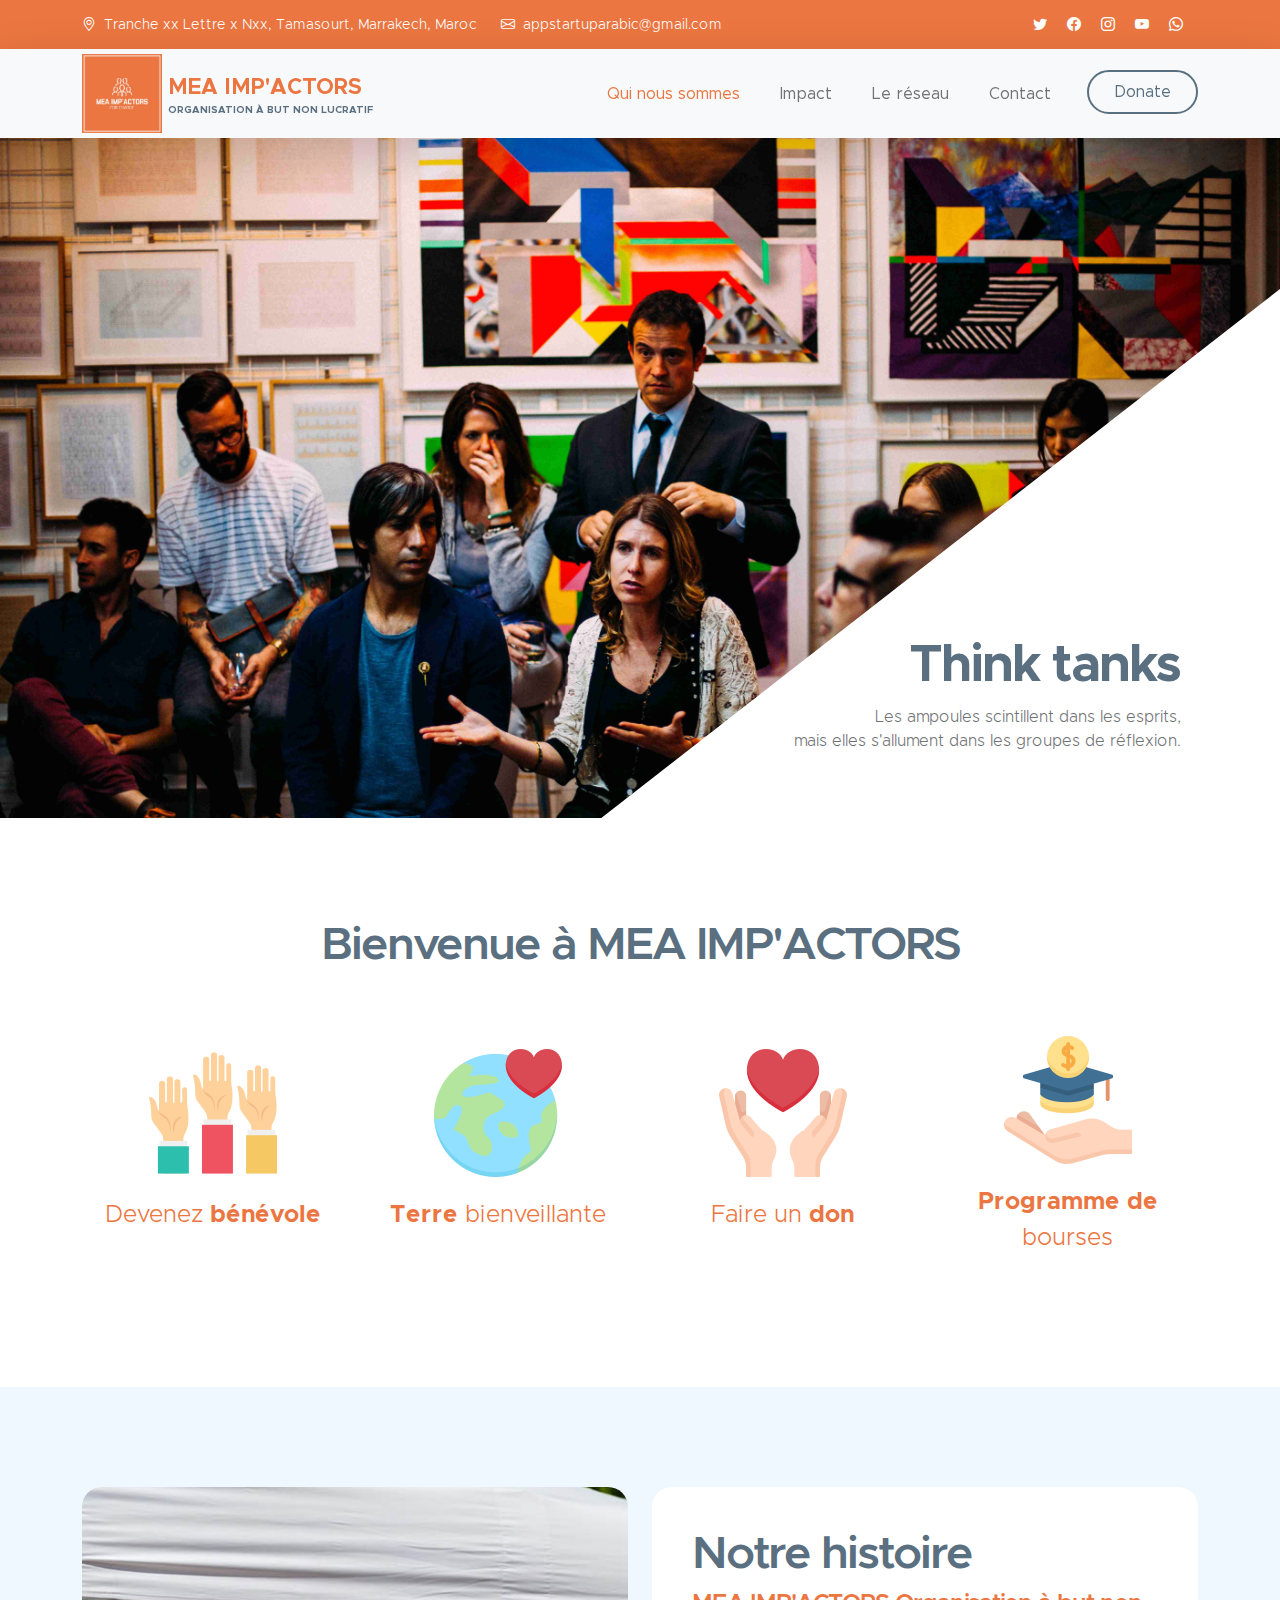
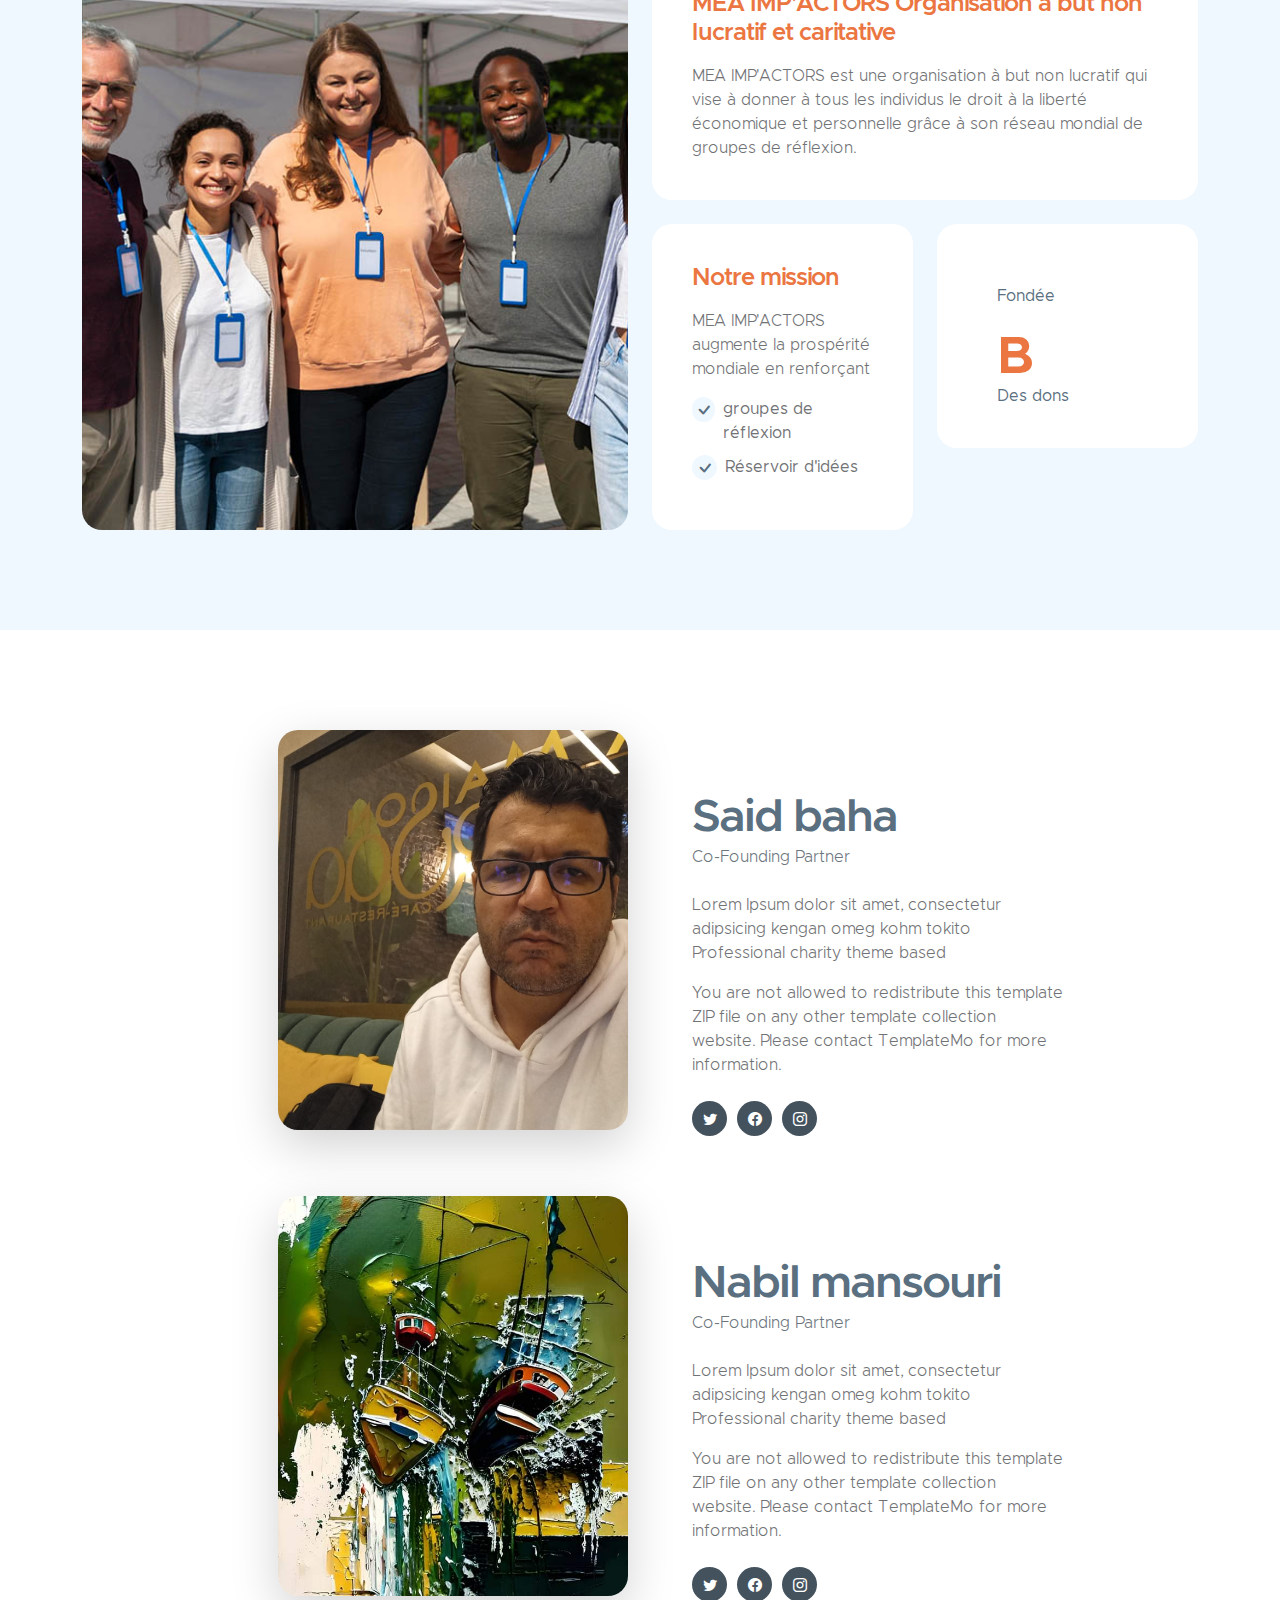
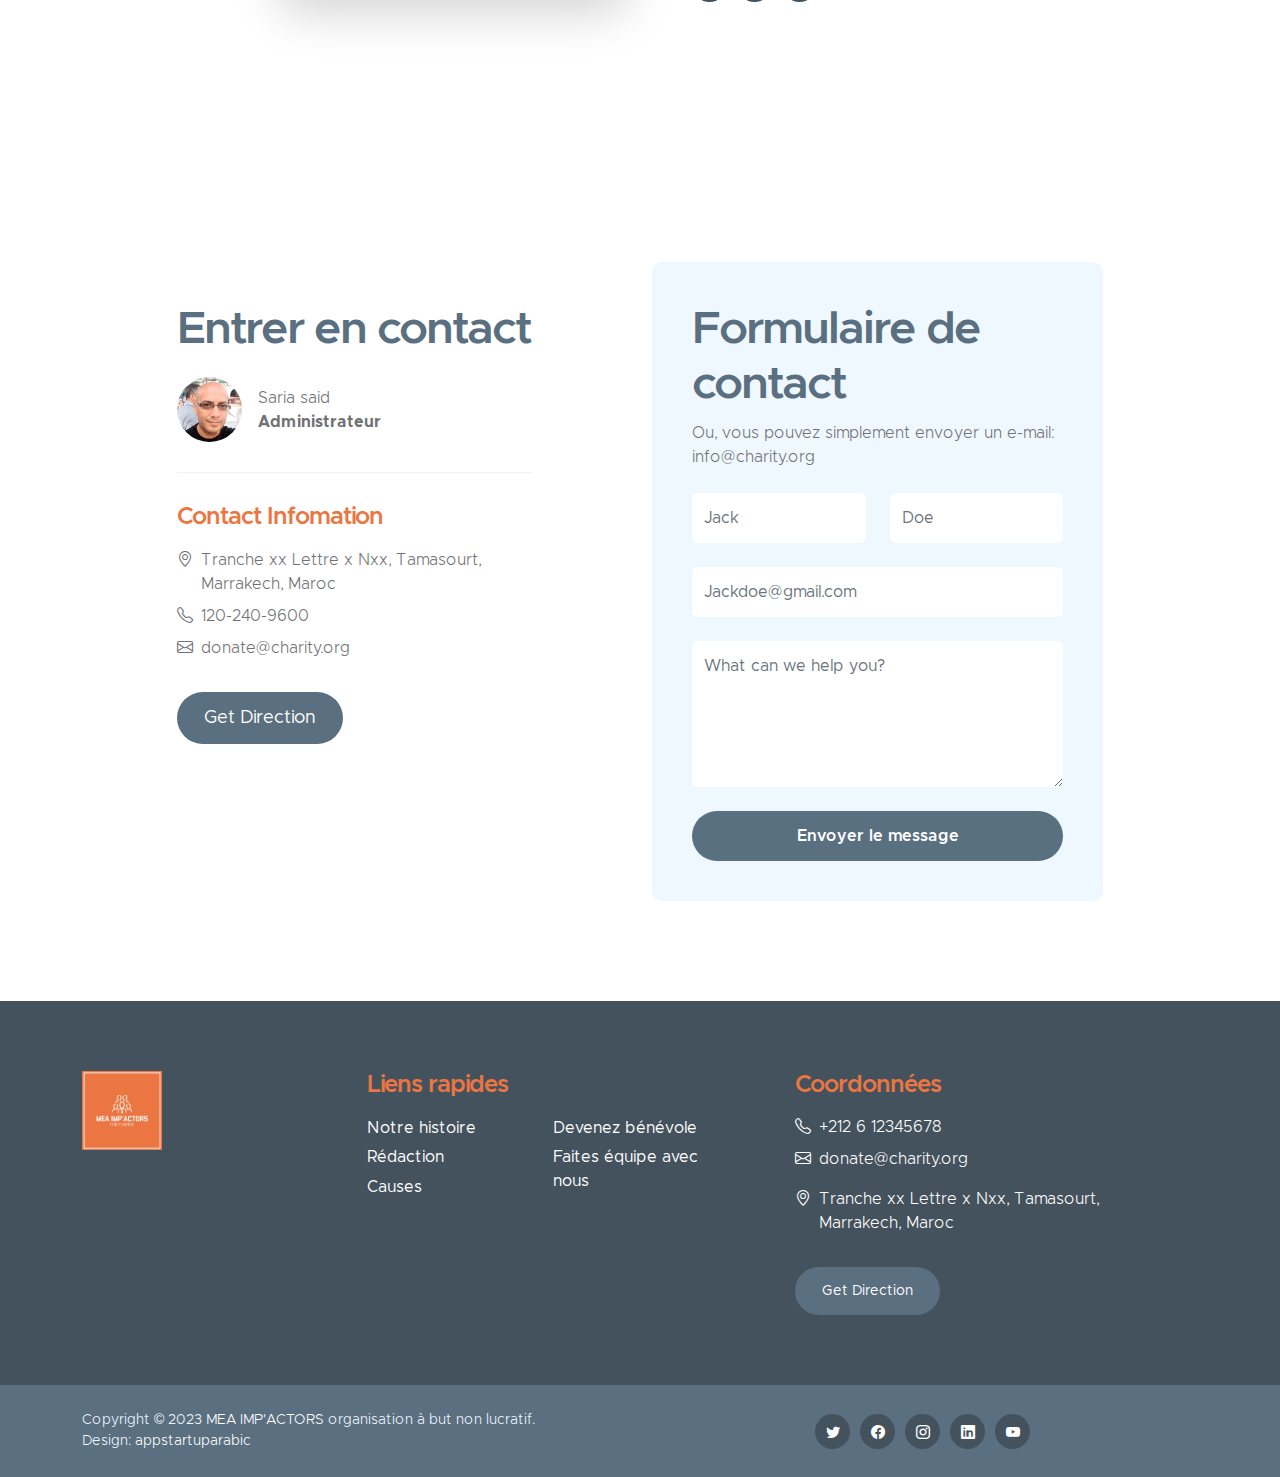
<file: index.html>
<!DOCTYPE html>
<html lang="en">
  <head>
    <meta charset="utf-8" />
    <meta name="viewport" content="width=device-width, initial-scale=1" />

    <meta name="description" content="" />
    <meta name="author" content="" />

    <title>MEA IMP'ACTORS</title>

    <!-- CSS FILES -->
    <link href="css/bootstrap.min.css" rel="stylesheet" />

    <link href="css/bootstrap-icons.css" rel="stylesheet" />

    <link href="css/templatemo-kind-heart-charity.css" rel="stylesheet" />
  </head>

  <body id="section_1">
    <header class="site-header">
      <div class="container">
        <div class="row">
          <div class="col-lg-8 col-12 d-flex flex-wrap">
            <p class="d-flex me-4 mb-0">
              <i class="bi-geo-alt me-2"></i>
              Tranche xx Lettre x Nxx, Tamasourt, Marrakech, Maroc
            </p>

            <p class="d-flex mb-0">
              <i class="bi-envelope me-2"></i>

              <a href="mailto:info@company.com"> appstartuparabic@gmail.com </a>
            </p>
          </div>

          <div class="col-lg-3 col-12 ms-auto d-lg-block d-none">
            <ul class="social-icon">
              <li class="social-icon-item">
                <a href="#" class="social-icon-link bi-twitter"></a>
              </li>

              <li class="social-icon-item">
                <a href="#" class="social-icon-link bi-facebook"></a>
              </li>

              <li class="social-icon-item">
                <a href="#" class="social-icon-link bi-instagram"></a>
              </li>

              <li class="social-icon-item">
                <a href="#" class="social-icon-link bi-youtube"></a>
              </li>

              <li class="social-icon-item">
                <a href="#" class="social-icon-link bi-whatsapp"></a>
              </li>
            </ul>
          </div>
        </div>
      </div>
    </header>

    <nav class="navbar navbar-expand-lg bg-light shadow-lg">
      <div class="container">
        <a class="navbar-brand" href="index.html">
          <img
            src="images/logo2.jpg"
            class="logo img-fluid"
            alt="MEA IMP'ACTORS"
          />
          <span>
            MEA IMP'ACTORS
            <small>organisation à but non lucratif</small>
          </span>
        </a>

        <button
          class="navbar-toggler"
          type="button"
          data-bs-toggle="collapse"
          data-bs-target="#navbarNav"
          aria-controls="navbarNav"
          aria-expanded="false"
          aria-label="Toggle navigation"
        >
          <span class="navbar-toggler-icon"></span>
        </button>

        <div class="collapse navbar-collapse" id="navbarNav">
          <ul class="navbar-nav ms-auto">
            <li class="nav-item">
              <a class="nav-link click-scroll" href="#top">Qui nous sommes</a>
            </li>

            <li class="nav-item">
              <a class="nav-link click-scroll" href="#section_2">Impact</a>
            </li>

            <li class="nav-item">
              <a class="nav-link click-scroll" href="#section_3">Le réseau</a>
            </li>

            <!-- <li class="nav-item">
              <a class="nav-link click-scroll" href="#section_4"
                >Opportunités</a
              >
            </li>

            <li class="nav-item dropdown">
              <a
                class="nav-link click-scroll dropdown-toggle"
                href="#section_5"
                id="navbarLightDropdownMenuLink"
                role="button"
                data-bs-toggle="dropdown"
                aria-expanded="false"
                >News</a
              >

              <ul
                class="dropdown-menu dropdown-menu-light"
                aria-labelledby="navbarLightDropdownMenuLink"
              >
                <li>
                  <a class="dropdown-item" href="news.html">News Listing</a>
                </li>

                <li>
                  <a class="dropdown-item" href="news-detail.html"
                    >News Detail</a
                  >
                </li>
              </ul>
            </li> -->

            <li class="nav-item">
              <a class="nav-link click-scroll" href="#section_6">Contact</a>
            </li>

            <li class="nav-item ms-3">
              <a
                class="nav-link custom-btn custom-border-btn btn"
                href="donate.html"
                >Donate</a
              >
            </li>
          </ul>
        </div>
      </div>
    </nav>

    <main>
      <section class="hero-section hero-section-full-height">
        <div class="container-fluid">
          <div class="row">
            <div class="col-lg-12 col-12 p-0">
              <div
                id="hero-slide"
                class="carousel carousel-fade slide"
                data-bs-ride="carousel"
              >
                <div class="carousel-inner">
                  <div class="carousel-item active">
                    <img
                      src="images/slide/s001.jpg"
                      class="carousel-image img-fluid"
                      alt="..."
                    />

                    <div
                      class="carousel-caption d-flex flex-column justify-content-end"
                    >
                      <h1>Think tanks</h1>

                      <p>
                        Les ampoules scintillent dans les esprits,<br />
                        mais elles s'allument dans les groupes de réflexion.
                      </p>
                    </div>
                  </div>

                  <div class="carousel-item">
                    <img
                      src="images/slide/s002.jpg"
                      class="carousel-image img-fluid"
                      alt="..."
                    />

                    <div
                      class="carousel-caption d-flex flex-column justify-content-end"
                    >
                      <h1>Non lucratif</h1>

                      <p>
                        Le cerveau est une chose puissante. <br />Un groupe de
                        réflexion est encore plus puissant.
                      </p>
                    </div>
                  </div>

                  <div class="carousel-item">
                    <img
                      src="images/slide/s003.jpg"
                      class="carousel-image img-fluid"
                      alt="..."
                    />

                    <div
                      class="carousel-caption d-flex flex-column justify-content-end"
                    >
                      <h1>Humanité</h1>

                      <p>
                        Vos idées méritent un groupe de réflexion imaginatif.
                      </p>
                    </div>
                  </div>
                </div>

                <button
                  class="carousel-control-prev"
                  type="button"
                  data-bs-target="#hero-slide"
                  data-bs-slide="prev"
                >
                  <span
                    class="carousel-control-prev-icon"
                    aria-hidden="true"
                  ></span>
                  <span class="visually-hidden">Previous</span>
                </button>

                <button
                  class="carousel-control-next"
                  type="button"
                  data-bs-target="#hero-slide"
                  data-bs-slide="next"
                >
                  <span
                    class="carousel-control-next-icon"
                    aria-hidden="true"
                  ></span>
                  <span class="visually-hidden">Next</span>
                </button>
              </div>
            </div>
          </div>
        </div>
      </section>

      <section class="section-padding">
        <div class="container">
          <div class="row">
            <div class="col-lg-10 col-12 text-center mx-auto">
              <h2 class="mb-5">Bienvenue à MEA IMP'ACTORS</h2>
            </div>

            <div class="col-lg-3 col-md-6 col-12 mb-4 mb-lg-0">
              <div
                class="featured-block d-flex justify-content-center align-items-center"
              >
                <a href="donate.html" class="d-block">
                  <img
                    src="images/icons/hands.png"
                    class="featured-block-image img-fluid"
                    alt=""
                  />

                  <p class="featured-block-text">
                    Devenez <strong> bénévole </strong>
                  </p>
                </a>
              </div>
            </div>

            <div class="col-lg-3 col-md-6 col-12 mb-4 mb-lg-0 mb-md-4">
              <div
                class="featured-block d-flex justify-content-center align-items-center"
              >
                <a href="donate.html" class="d-block">
                  <img
                    src="images/icons/heart.png"
                    class="featured-block-image img-fluid"
                    alt=""
                  />

                  <p class="featured-block-text">
                    <strong> Terre </strong> bienveillante
                  </p>
                </a>
              </div>
            </div>

            <div class="col-lg-3 col-md-6 col-12 mb-4 mb-lg-0 mb-md-4">
              <div
                class="featured-block d-flex justify-content-center align-items-center"
              >
                <a href="donate.html" class="d-block">
                  <img
                    src="images/icons/receive.png"
                    class="featured-block-image img-fluid"
                    alt=""
                  />

                  <p class="featured-block-text">
                    Faire un <strong> don </strong>
                  </p>
                </a>
              </div>
            </div>

            <div class="col-lg-3 col-md-6 col-12 mb-4 mb-lg-0">
              <div
                class="featured-block d-flex justify-content-center align-items-center"
              >
                <a href="donate.html" class="d-block">
                  <img
                    src="images/icons/scholarship.png"
                    class="featured-block-image img-fluid"
                    alt=""
                  />

                  <p class="featured-block-text">
                    <strong> Programme de </strong> bourses
                  </p>
                </a>
              </div>
            </div>
          </div>
        </div>
      </section>

      <section class="section-padding section-bg" id="section_2">
        <div class="container">
          <div class="row">
            <div class="col-lg-6 col-12 mb-5 mb-lg-0">
              <img
                src="images/group-people-volunteering-foodbank-poor-people.jpg"
                class="custom-text-box-image img-fluid"
                alt=""
              />
            </div>

            <div class="col-lg-6 col-12">
              <div class="custom-text-box">
                <h2 class="mb-2">Notre histoire</h2>

                <h5 class="mb-3">
                  MEA IMP'ACTORS Organisation à but non lucratif et caritative
                </h5>

                <p class="mb-0">
                  MEA IMP'ACTORS est une organisation à but non lucratif qui
                  vise à donner à tous les individus le droit à la liberté
                  économique et personnelle grâce à son réseau mondial de
                  groupes de réflexion.
                </p>
              </div>

              <div class="row">
                <div class="col-lg-6 col-md-6 col-12">
                  <div class="custom-text-box mb-lg-0">
                    <h5 class="mb-3">Notre mission</h5>

                    <p>
                      MEA IMP'ACTORS augmente la prospérité mondiale en
                      renforçant 
                    </p>

                    <ul class="custom-list mt-2">
                      <li class="custom-list-item d-flex">
                        <i class="bi-check custom-text-box-icon me-2"></i>
                        groupes de réflexion
                      </li>

                      <li class="custom-list-item d-flex">
                        <i class="bi-check custom-text-box-icon me-2"></i>
                        Réservoir d'idées
                      </li>
                    </ul>
                  </div>
                </div>

                <div class="col-lg-6 col-md-6 col-12">
                  <div
                    class="custom-text-box d-flex flex-wrap d-lg-block mb-lg-0"
                  >
                    <div class="counter-thumb">
                      <div class="d-flex">
                        <span
                          class="counter-number"
                          data-from="1"
                          data-to="2023"
                          data-speed="1000"
                        ></span>
                        <span class="counter-number-text"></span>
                      </div>

                      <span class="counter-text">Fondée</span>
                    </div>

                    <div class="counter-thumb mt-4">
                      <div class="d-flex">
                        <span
                          class="counter-number"
                          data-from="1"
                          data-to="0"
                          data-speed="1000"
                        ></span>
                        <span class="counter-number-text">B</span>
                      </div>

                      <span class="counter-text">Des dons</span>
                    </div>
                  </div>
                </div>
              </div>
            </div>
          </div>
        </div>
      </section>

      <section class="about-section section-padding">
        <div class="container">
          <div class="row">
            <div class="col-lg-6 col-md-5 col-12">
              <img
                src="images/W.jpeg"
                class="about-image ms-lg-auto bg-light shadow-lg img-fluid"
                alt=""
              />
            </div>

            <div class="col-lg-5 col-md-7 col-12">
              <div class="custom-text-block">
                <h2 class="mb-0">Said baha</h2>

                <p class="text-muted mb-lg-4 mb-md-4">Co-Founding Partner</p>

                <p>
                  Lorem Ipsum dolor sit amet, consectetur adipsicing kengan omeg
                  kohm tokito Professional charity theme based
                </p>

                <p>
                  You are not allowed to redistribute this template ZIP file on
                  any other template collection website. Please contact
                  TemplateMo for more information.
                </p>

                <ul class="social-icon mt-4">
                  <li class="social-icon-item">
                    <a href="#" class="social-icon-link bi-twitter"></a>
                  </li>

                  <li class="social-icon-item">
                    <a href="#" class="social-icon-link bi-facebook"></a>
                  </li>

                  <li class="social-icon-item">
                    <a href="#" class="social-icon-link bi-instagram"></a>
                  </li>
                </ul>
              </div>
            </div>
          </div>
          <div class="row">
            <div class="col-lg-6 col-md-5 col-12">
              <img
                src="images/P.jpeg"
                class="about-image ms-lg-auto bg-light shadow-lg img-fluid"
                alt=""
              />
            </div>

            <div class="col-lg-5 col-md-7 col-12">
              <div class="custom-text-block">
                <h2 class="mb-0">Nabil mansouri</h2>

                <p class="text-muted mb-lg-4 mb-md-4">Co-Founding Partner</p>

                <p>
                  Lorem Ipsum dolor sit amet, consectetur adipsicing kengan omeg
                  kohm tokito Professional charity theme based
                </p>

                <p>
                  You are not allowed to redistribute this template ZIP file on
                  any other template collection website. Please contact
                  TemplateMo for more information.
                </p>

                <ul class="social-icon mt-4">
                  <li class="social-icon-item">
                    <a href="#" class="social-icon-link bi-twitter"></a>
                  </li>

                  <li class="social-icon-item">
                    <a href="#" class="social-icon-link bi-facebook"></a>
                  </li>

                  <li class="social-icon-item">
                    <a href="#" class="social-icon-link bi-instagram"></a>
                  </li>
                </ul>
              </div>
            </div>
          </div>
        </div>
      </section>

      <!-- <section class="cta-section section-padding section-bg">
        <div class="container">
          <div class="row justify-content-center align-items-center">
            <div class="col-lg-5 col-12 ms-auto">
              <h2 class="mb-0">
                Make an impact. <br />
                Save lives.
              </h2>
            </div>

            <div class="col-lg-5 col-12">
              <a href="#" class="me-4">Make a donation</a>

              <a href="#section_4" class="custom-btn btn smoothscroll"
                >Become a volunteer</a
              >
            </div>
          </div>
        </div>
      </section>

      <section class="section-padding" id="section_3">
        <div class="container">
          <div class="row">
            <div class="col-lg-12 col-12 text-center mb-4">
              <h2>Our Causes</h2>
            </div>

            <div class="col-lg-4 col-md-6 col-12 mb-4 mb-lg-0">
              <div class="custom-block-wrap">
                <img
                  src="images/causes/group-african-kids-paying-attention-class.jpg"
                  class="custom-block-image img-fluid"
                  alt=""
                />

                <div class="custom-block">
                  <div class="custom-block-body">
                    <h5 class="mb-3">Children Education</h5>

                    <p>
                      Lorem Ipsum dolor sit amet, consectetur adipsicing kengan
                      omeg kohm tokito
                    </p>

                    <div class="progress mt-4">
                      <div
                        class="progress-bar w-75"
                        role="progressbar"
                        aria-valuenow="75"
                        aria-valuemin="0"
                        aria-valuemax="100"
                      ></div>
                    </div>

                    <div class="d-flex align-items-center my-2">
                      <p class="mb-0">
                        <strong>Raised:</strong>
                        $18,500
                      </p>

                      <p class="ms-auto mb-0">
                        <strong>Goal:</strong>
                        $32,000
                      </p>
                    </div>
                  </div>

                  <a href="donate.html" class="custom-btn btn">Donate now</a>
                </div>
              </div>
            </div>

            <div class="col-lg-4 col-md-6 col-12 mb-4 mb-lg-0">
              <div class="custom-block-wrap">
                <img
                  src="images/causes/poor-child-landfill-looks-forward-with-hope.jpg"
                  class="custom-block-image img-fluid"
                  alt=""
                />

                <div class="custom-block">
                  <div class="custom-block-body">
                    <h5 class="mb-3">Poverty Development</h5>

                    <p>
                      Sed leo nisl, posuere at molestie ac, suscipit auctor
                      mauris. Etiam quis metus tempor
                    </p>

                    <div class="progress mt-4">
                      <div
                        class="progress-bar w-50"
                        role="progressbar"
                        aria-valuenow="50"
                        aria-valuemin="0"
                        aria-valuemax="100"
                      ></div>
                    </div>

                    <div class="d-flex align-items-center my-2">
                      <p class="mb-0">
                        <strong>Raised:</strong>
                        $27,600
                      </p>

                      <p class="ms-auto mb-0">
                        <strong>Goal:</strong>
                        $60,000
                      </p>
                    </div>
                  </div>

                  <a href="donate.html" class="custom-btn btn">Donate now</a>
                </div>
              </div>
            </div>

            <div class="col-lg-4 col-md-6 col-12">
              <div class="custom-block-wrap">
                <img
                  src="images/causes/african-woman-pouring-water-recipient-outdoors.jpg"
                  class="custom-block-image img-fluid"
                  alt=""
                />

                <div class="custom-block">
                  <div class="custom-block-body">
                    <h5 class="mb-3">Supply drinking water</h5>

                    <p>
                      Orci varius natoque penatibus et magnis dis parturient
                      montes, nascetur ridiculus
                    </p>

                    <div class="progress mt-4">
                      <div
                        class="progress-bar w-100"
                        role="progressbar"
                        aria-valuenow="100"
                        aria-valuemin="0"
                        aria-valuemax="100"
                      ></div>
                    </div>

                    <div class="d-flex align-items-center my-2">
                      <p class="mb-0">
                        <strong>Raised:</strong>
                        $84,600
                      </p>

                      <p class="ms-auto mb-0">
                        <strong>Goal:</strong>
                        $100,000
                      </p>
                    </div>
                  </div>

                  <a href="donate.html" class="custom-btn btn">Donate now</a>
                </div>
              </div>
            </div>
          </div>
        </div>
      </section>

      <section class="volunteer-section section-padding" id="section_4">
        <div class="container">
          <div class="row">
            <div class="col-lg-6 col-12">
              <h2 class="text-white mb-4">Volunteer</h2>

              <form
                class="custom-form volunteer-form mb-5 mb-lg-0"
                action="#"
                method="post"
                role="form"
              >
                <h3 class="mb-4">Become a volunteer today</h3>

                <div class="row">
                  <div class="col-lg-6 col-12">
                    <input
                      type="text"
                      name="volunteer-name"
                      id="volunteer-name"
                      class="form-control"
                      placeholder="Jack Doe"
                      required
                    />
                  </div>

                  <div class="col-lg-6 col-12">
                    <input
                      type="email"
                      name="volunteer-email"
                      id="volunteer-email"
                      pattern="[^ @]*@[^ @]*"
                      class="form-control"
                      placeholder="Jackdoe@gmail.com"
                      required
                    />
                  </div>

                  <div class="col-lg-6 col-12">
                    <input
                      type="text"
                      name="volunteer-subject"
                      id="volunteer-subject"
                      class="form-control"
                      placeholder="Subject"
                      required
                    />
                  </div>

                  <div class="col-lg-6 col-12">
                    <div class="input-group input-group-file">
                      <input
                        type="file"
                        class="form-control"
                        id="inputGroupFile02"
                      />

                      <label class="input-group-text" for="inputGroupFile02"
                        >Upload your CV</label
                      >

                      <i class="bi-cloud-arrow-up ms-auto"></i>
                    </div>
                  </div>
                </div>

                <textarea
                  name="volunteer-message"
                  rows="3"
                  class="form-control"
                  id="volunteer-message"
                  placeholder="Comment (Optional)"
                ></textarea>

                <button type="submit" class="form-control">Submit</button>
              </form>
            </div>

            <div class="col-lg-6 col-12">
              <img
                src="images/smiling-casual-woman-dressed-volunteer-t-shirt-with-badge.jpg"
                class="volunteer-image img-fluid"
                alt=""
              />

              <div class="custom-block-body text-center">
                <h4 class="text-white mt-lg-3 mb-lg-3">About Volunteering</h4>

                <p class="text-white">
                  Lorem Ipsum dolor sit amet, consectetur adipsicing kengan omeg
                  kohm tokito Professional charity theme based
                </p>
              </div>
            </div>
          </div>
        </div>
      </section>

      <section class="news-section section-padding" id="section_5">
        <div class="container">
          <div class="row">
            <div class="col-lg-12 col-12 mb-5">
              <h2>Latest News</h2>
            </div>

            <div class="col-lg-7 col-12">
              <div class="news-block">
                <div class="news-block-top">
                  <a href="news-detail.html">
                    <img
                      src="images/news/medium-shot-volunteers-with-clothing-donations.jpg"
                      class="news-image img-fluid"
                      alt=""
                    />
                  </a>

                  <div class="news-category-block">
                    <a href="#" class="category-block-link"> Lifestyle, </a>

                    <a href="#" class="category-block-link">
                      Clothing Donation
                    </a>
                  </div>
                </div>

                <div class="news-block-info">
                  <div class="d-flex mt-2">
                    <div class="news-block-date">
                      <p>
                        <i class="bi-calendar4 custom-icon me-1"></i>
                        October 12, 2036
                      </p>
                    </div>

                    <div class="news-block-author mx-5">
                      <p>
                        <i class="bi-person custom-icon me-1"></i>
                        By Admin
                      </p>
                    </div>

                    <div class="news-block-comment">
                      <p>
                        <i class="bi-chat-left custom-icon me-1"></i>
                        32 Comments
                      </p>
                    </div>
                  </div>

                  <div class="news-block-title mb-2">
                    <h4>
                      <a href="news-detail.html" class="news-block-title-link"
                        >Clothing donation to urban area</a
                      >
                    </h4>
                  </div>

                  <div class="news-block-body">
                    <p>
                      Lorem Ipsum dolor sit amet, consectetur adipsicing kengan
                      omeg kohm tokito Professional charity theme based on
                      Bootstrap
                    </p>
                  </div>
                </div>
              </div>

              <div class="news-block mt-3">
                <div class="news-block-top">
                  <a href="news-detail.html">
                    <img
                      src="images/news/medium-shot-people-collecting-foodstuff.jpg"
                      class="news-image img-fluid"
                      alt=""
                    />
                  </a>

                  <div class="news-category-block">
                    <a href="#" class="category-block-link"> Food, </a>

                    <a href="#" class="category-block-link"> Donation, </a>

                    <a href="#" class="category-block-link"> Caring </a>
                  </div>
                </div>

                <div class="news-block-info">
                  <div class="d-flex mt-2">
                    <div class="news-block-date">
                      <p>
                        <i class="bi-calendar4 custom-icon me-1"></i>
                        October 20, 2036
                      </p>
                    </div>

                    <div class="news-block-author mx-5">
                      <p>
                        <i class="bi-person custom-icon me-1"></i>
                        By Admin
                      </p>
                    </div>

                    <div class="news-block-comment">
                      <p>
                        <i class="bi-chat-left custom-icon me-1"></i>
                        35 Comments
                      </p>
                    </div>
                  </div>

                  <div class="news-block-title mb-2">
                    <h4>
                      <a href="news-detail.html" class="news-block-title-link"
                        >Food donation area</a
                      >
                    </h4>
                  </div>

                  <div class="news-block-body">
                    <p>
                      Sed leo nisl, posuere at molestie ac, suscipit auctor
                      mauris. Etiam quis metus elementum, tempor risus vel,
                      condimentum orci
                    </p>
                  </div>
                </div>
              </div>
            </div>

            <div class="col-lg-4 col-12 mx-auto">
              <form
                class="custom-form search-form"
                action="#"
                method="get"
                role="form"
              >
                <input
                  name="search"
                  type="search"
                  class="form-control"
                  id="search"
                  placeholder="Search"
                  aria-label="Search"
                />

                <button type="submit" class="form-control">
                  <i class="bi-search"></i>
                </button>
              </form>

              <h5 class="mt-5 mb-3">Recent news</h5>

              <div class="news-block news-block-two-col d-flex mt-4">
                <div class="news-block-two-col-image-wrap">
                  <a href="news-detail.html">
                    <img
                      src="images/news/africa-humanitarian-aid-doctor.jpg"
                      class="news-image img-fluid"
                      alt=""
                    />
                  </a>
                </div>

                <div class="news-block-two-col-info">
                  <div class="news-block-title mb-2">
                    <h6>
                      <a href="news-detail.html" class="news-block-title-link"
                        >Food donation area</a
                      >
                    </h6>
                  </div>

                  <div class="news-block-date">
                    <p>
                      <i class="bi-calendar4 custom-icon me-1"></i>
                      October 16, 2036
                    </p>
                  </div>
                </div>
              </div>

              <div class="news-block news-block-two-col d-flex mt-4">
                <div class="news-block-two-col-image-wrap">
                  <a href="news-detail.html">
                    <img
                      src="images/news/close-up-happy-people-working-together.jpg"
                      class="news-image img-fluid"
                      alt=""
                    />
                  </a>
                </div>

                <div class="news-block-two-col-info">
                  <div class="news-block-title mb-2">
                    <h6>
                      <a href="news-detail.html" class="news-block-title-link"
                        >Volunteering Clean</a
                      >
                    </h6>
                  </div>

                  <div class="news-block-date">
                    <p>
                      <i class="bi-calendar4 custom-icon me-1"></i>
                      October 24, 2036
                    </p>
                  </div>
                </div>
              </div>

              <div class="category-block d-flex flex-column">
                <h5 class="mb-3">Categories</h5>

                <a href="#" class="category-block-link">
                  Drinking water
                  <span class="badge">20</span>
                </a>

                <a href="#" class="category-block-link">
                  Food Donation
                  <span class="badge">30</span>
                </a>

                <a href="#" class="category-block-link">
                  Children Education
                  <span class="badge">10</span>
                </a>

                <a href="#" class="category-block-link">
                  Poverty Development
                  <span class="badge">15</span>
                </a>

                <a href="#" class="category-block-link">
                  Clothing Donation
                  <span class="badge">20</span>
                </a>
              </div>

              <div class="tags-block">
                <h5 class="mb-3">Tags</h5>

                <a href="#" class="tags-block-link"> Donation </a>

                <a href="#" class="tags-block-link"> Clothing </a>

                <a href="#" class="tags-block-link"> Food </a>

                <a href="#" class="tags-block-link"> Children </a>

                <a href="#" class="tags-block-link"> Education </a>

                <a href="#" class="tags-block-link"> Poverty </a>

                <a href="#" class="tags-block-link"> Clean Water </a>
              </div>

              <form
                class="custom-form subscribe-form"
                action="#"
                method="get"
                role="form"
              >
                <h5 class="mb-4">Newsletter Form</h5>

                <input
                  type="email"
                  name="subscribe-email"
                  id="subscribe-email"
                  pattern="[^ @]*@[^ @]*"
                  class="form-control"
                  placeholder="Email Address"
                  required
                />

                <div class="col-lg-12 col-12">
                  <button type="submit" class="form-control">Subscribe</button>
                </div>
              </form>
            </div>
          </div>
        </div>
      </section>

      <section class="testimonial-section section-padding section-bg">
        <div class="container">
          <div class="row">
            <div class="col-lg-8 col-12 mx-auto">
              <h2 class="mb-lg-3">Happy Customers</h2>

              <div
                id="testimonial-carousel"
                class="carousel carousel-fade slide"
                data-bs-ride="carousel"
              >
                <div class="carousel-inner">
                  <div class="carousel-item active">
                    <div class="carousel-caption">
                      <h4 class="carousel-title">
                        Lorem Ipsum dolor sit amet, consectetur adipsicing
                        kengan omeg kohm tokito charity theme
                      </h4>

                      <small class="carousel-name"
                        ><span class="carousel-name-title">Maria</span>,
                        Boss</small
                      >
                    </div>
                  </div>

                  <div class="carousel-item">
                    <div class="carousel-caption">
                      <h4 class="carousel-title">
                        Sed leo nisl, posuere at molestie ac, suscipit auctor
                        mauris quis metus tempor orci
                      </h4>

                      <small class="carousel-name"
                        ><span class="carousel-name-title">Thomas</span>,
                        Partner</small
                      >
                    </div>
                  </div>

                  <div class="carousel-item">
                    <div class="carousel-caption">
                      <h4 class="carousel-title">
                        Lorem Ipsum dolor sit amet, consectetur adipsicing
                        kengan omeg kohm tokito charity theme
                      </h4>

                      <small class="carousel-name"
                        ><span class="carousel-name-title">Jane</span>,
                        Advisor</small
                      >
                    </div>
                  </div>

                  <div class="carousel-item">
                    <div class="carousel-caption">
                      <h4 class="carousel-title">
                        Sed leo nisl, posuere at molestie ac, suscipit auctor
                        mauris quis metus tempor orci
                      </h4>

                      <small class="carousel-name"
                        ><span class="carousel-name-title">Bob</span>,
                        Entreprenuer</small
                      >
                    </div>
                  </div>

                  <ol class="carousel-indicators">
                    <li
                      data-bs-target="#testimonial-carousel"
                      data-bs-slide-to="0"
                      class="active"
                    >
                      <img
                        src="images/avatar/portrait-beautiful-young-woman-standing-grey-wall.jpg"
                        class="img-fluid rounded-circle avatar-image"
                        alt="avatar"
                      />
                    </li>

                    <li
                      data-bs-target="#testimonial-carousel"
                      data-bs-slide-to="1"
                      class=""
                    >
                      <img
                        src="images/avatar/portrait-young-redhead-bearded-male.jpg"
                        class="img-fluid rounded-circle avatar-image"
                        alt="avatar"
                      />
                    </li>

                    <li
                      data-bs-target="#testimonial-carousel"
                      data-bs-slide-to="2"
                      class=""
                    >
                      <img
                        src="images/avatar/pretty-blonde-woman-wearing-white-t-shirt.jpg"
                        class="img-fluid rounded-circle avatar-image"
                        alt="avatar"
                      />
                    </li>

                    <li
                      data-bs-target="#testimonial-carousel"
                      data-bs-slide-to="3"
                      class=""
                    >
                      <img
                        src="images/avatar/studio-portrait-emotional-happy-funny.jpg"
                        class="img-fluid rounded-circle avatar-image"
                        alt="avatar"
                      />
                    </li>
                  </ol>
                </div>
              </div>
            </div>
          </div>
        </div>
      </section>
 -->
      <section class="contact-section section-padding" id="section_6">
        <div class="container">
          <div class="row">
            <div class="col-lg-4 col-12 ms-auto mb-5 mb-lg-0">
              <div class="contact-info-wrap">
                <h2>Entrer en contact</h2>

                <div class="contact-image-wrap d-flex flex-wrap">
                  <img
                    src="images/avatar/WhatsApp1.jpeg"
                    class="img-fluid avatar-image"
                    alt=""
                  />

                  <div class="d-flex flex-column justify-content-center ms-3">
                    <p class="mb-0">Saria said</p>
                    <p class="mb-0"><strong>Administrateur
                    </strong></p>
                  </div>
                </div>

                <div class="contact-info">
                  <h5 class="mb-3">Contact Infomation</h5>

                  <p class="d-flex mb-2">
                    <i class="bi-geo-alt me-2"></i>
                    Tranche xx Lettre x Nxx, Tamasourt, Marrakech, Maroc
                  </p>

                  <p class="d-flex mb-2">
                    <i class="bi-telephone me-2"></i>

                    <a href="tel: 120-240-9600"> 120-240-9600 </a>
                  </p>

                  <p class="d-flex">
                    <i class="bi-envelope me-2"></i>

                    <a href="mailto:info@yourgmail.com"> donate@charity.org </a>
                  </p>

                  <a href="#" class="custom-btn btn mt-3">Get Direction</a>
                </div>
              </div>
            </div>

            <div class="col-lg-5 col-12 mx-auto">
              <form
                class="custom-form contact-form"
                action="#"
                method="post"
                role="form"
              >
                <h2>Formulaire de contact</h2>

                <p class="mb-4">
                  Ou, vous pouvez simplement envoyer un e-mail:
                  <a href="#">info@charity.org</a>
                </p>
                <div class="row">
                  <div class="col-lg-6 col-md-6 col-12">
                    <input
                      type="text"
                      name="first-name"
                      id="first-name"
                      class="form-control"
                      placeholder="Jack"
                      required
                    />
                  </div>

                  <div class="col-lg-6 col-md-6 col-12">
                    <input
                      type="text"
                      name="last-name"
                      id="last-name"
                      class="form-control"
                      placeholder="Doe"
                      required
                    />
                  </div>
                </div>

                <input
                  type="email"
                  name="email"
                  id="email"
                  pattern="[^ @]*@[^ @]*"
                  class="form-control"
                  placeholder="Jackdoe@gmail.com"
                  required
                />

                <textarea
                  name="message"
                  rows="5"
                  class="form-control"
                  id="message"
                  placeholder="What can we help you?"
                ></textarea>

                <button type="submit" class="form-control">Envoyer le message</button>
              </form>
            </div>
          </div>
        </div>
      </section>
    </main>

    <footer class="site-footer">
      <div class="container">
        <div class="row">
          <div class="col-lg-3 col-12 mb-4">
            <img src="images/logo2.jpg" class="logo img-fluid" alt="" />
          </div>

          <div class="col-lg-4 col-md-6 col-12 mb-4">
            <h5 class="site-footer-title mb-3">Liens rapides</h5>

            <ul class="footer-menu">
              <li class="footer-menu-item">
                <a href="#" class="footer-menu-link">Notre histoire</a>
              </li>

              <li class="footer-menu-item">
                <a href="#" class="footer-menu-link">Rédaction</a>
              </li>

              <li class="footer-menu-item">
                <a href="#" class="footer-menu-link">Causes</a>
              </li>

              <li class="footer-menu-item">
                <a href="#" class="footer-menu-link">Devenez bénévole</a>
              </li>

              <li class="footer-menu-item">
                <a href="#" class="footer-menu-link">Faites équipe avec nous</a>
              </li>
            </ul>
          </div>

          <div class="col-lg-4 col-md-6 col-12 mx-auto">
            <h5 class="site-footer-title mb-3">Coordonnées</h5>

            <p class="text-white d-flex mb-2">
              <i class="bi-telephone me-2"></i>

              <a href="tel: 120-240-9600" class="site-footer-link">
                +212 6 12345678
              </a>
            </p>

            <p class="text-white d-flex">
              <i class="bi-envelope me-2"></i>

              <a href="mailto:info@yourgmail.com" class="site-footer-link">
                donate@charity.org
              </a>
            </p>

            <p class="text-white d-flex mt-3">
              <i class="bi-geo-alt me-2"></i>
              Tranche xx Lettre x Nxx, Tamasourt, Marrakech, Maroc
            </p>

            <a href="#" class="custom-btn btn mt-3">Get Direction</a>
          </div>
        </div>
      </div>

      <div class="site-footer-bottom">
        <div class="container">
          <div class="row">
            <div class="col-lg-6 col-md-7 col-12">
              <p class="copyright-text mb-0">
                Copyright © 2023 <a href="#">MEA IMP'ACTORS</a> organisation à but non lucratif.<br> Design:
                <a href="https://appstartuparabic.com" target="_blank">appstartuparabic</a>
              </p>
            </div>

            <div
              class="col-lg-6 col-md-5 col-12 d-flex justify-content-center align-items-center mx-auto"
            >
              <ul class="social-icon">
                <li class="social-icon-item">
                  <a href="#" class="social-icon-link bi-twitter"></a>
                </li>

                <li class="social-icon-item">
                  <a href="#" class="social-icon-link bi-facebook"></a>
                </li>

                <li class="social-icon-item">
                  <a href="#" class="social-icon-link bi-instagram"></a>
                </li>

                <li class="social-icon-item">
                  <a href="#" class="social-icon-link bi-linkedin"></a>
                </li>

                <li class="social-icon-item">
                  <a
                    href="https://youtube.com/templatemo"
                    class="social-icon-link bi-youtube"
                  ></a>
                </li>
              </ul>
            </div>
          </div>
        </div>
      </div>
    </footer>

    <!-- JAVASCRIPT FILES -->
    <script src="js/jquery.min.js"></script>
    <script src="js/bootstrap.min.js"></script>
    <script src="js/jquery.sticky.js"></script>
    <script src="js/click-scroll.js"></script>
    <script src="js/counter.js"></script>
    <script src="js/custom.js"></script>
  </body>
</html>
</file>
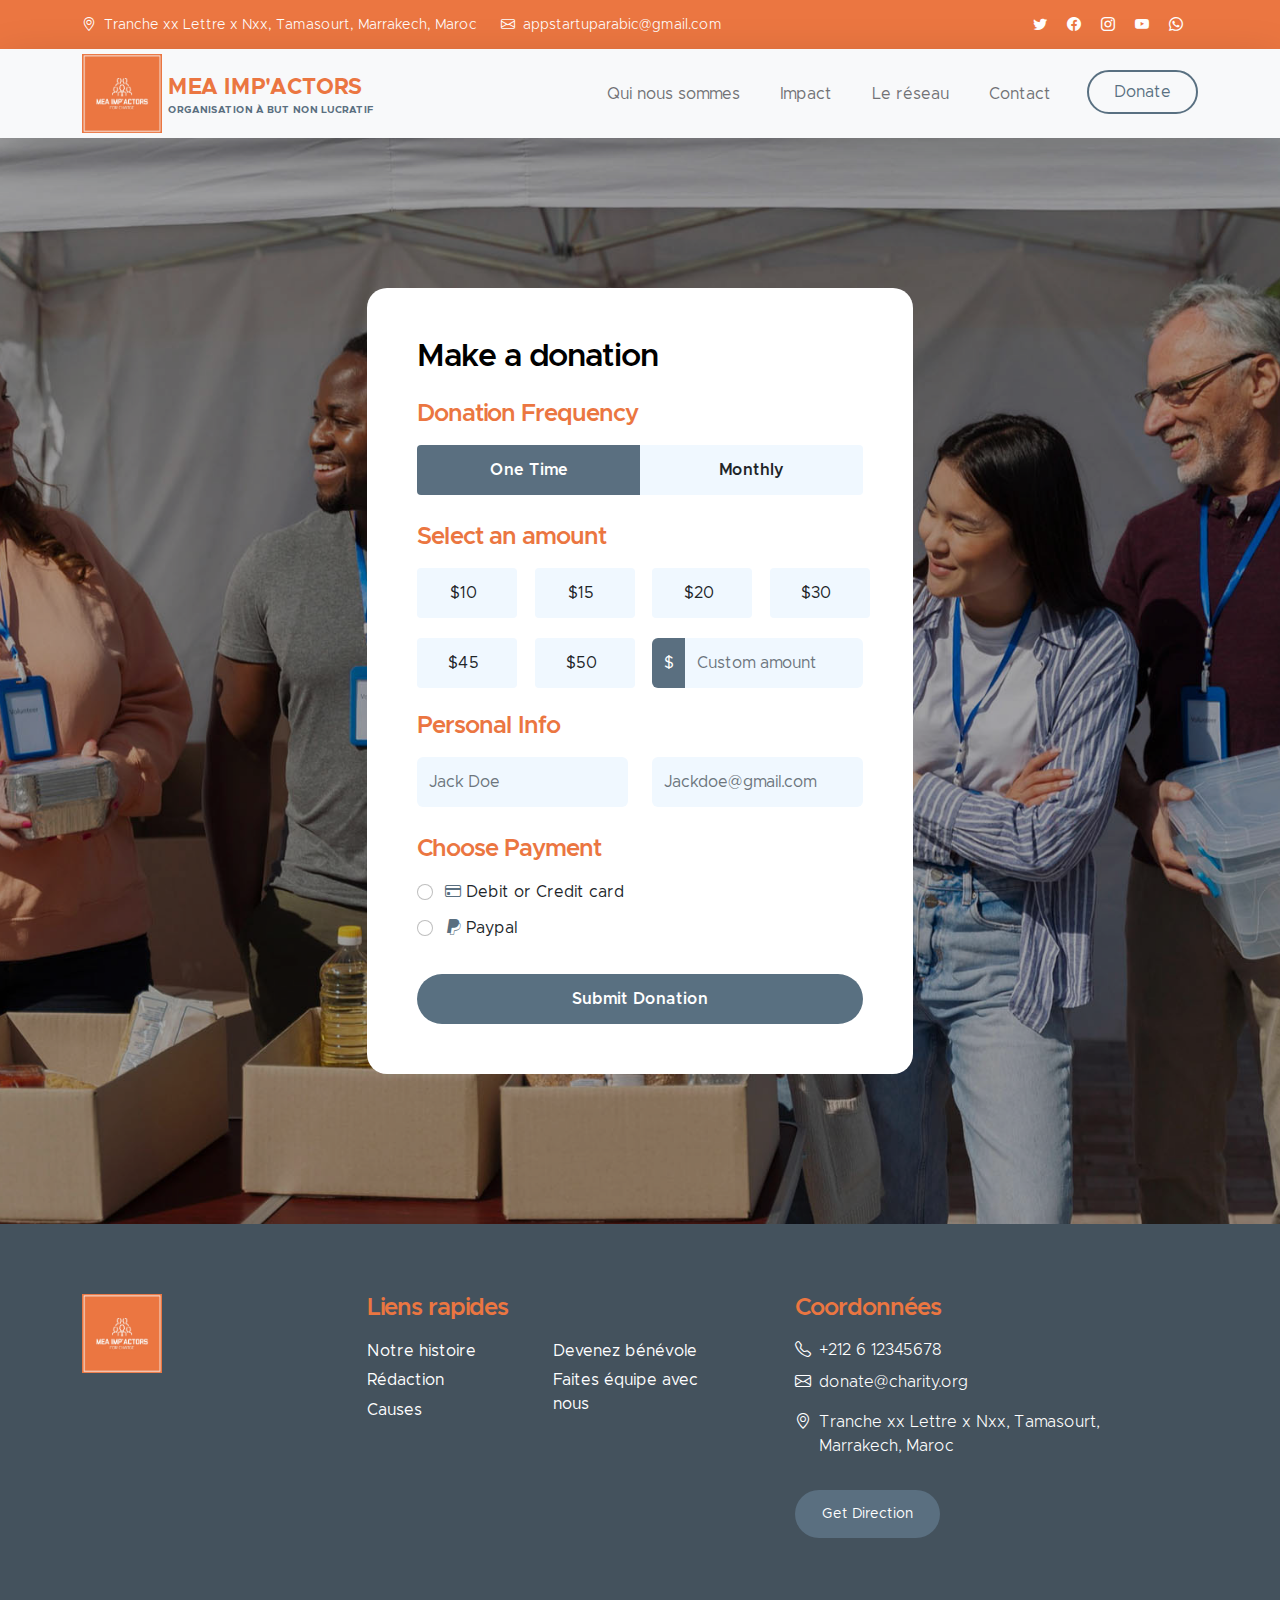
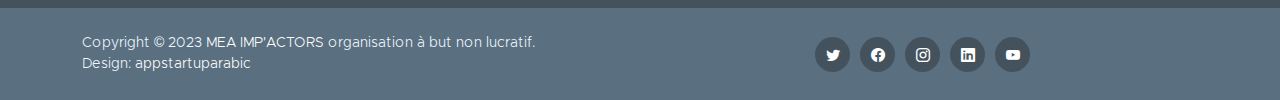
<file: donate.html>
<!doctype html>
<html lang="en">
    <head>
        <meta charset="utf-8">
        <meta name="viewport" content="width=device-width, initial-scale=1">

        <meta name="description" content="">
        <meta name="author" content="">

        <title>Kind Heart Charity - Donation</title>

        <!-- CSS FILES -->        
        <link href="css/bootstrap.min.css" rel="stylesheet">

        <link href="css/bootstrap-icons.css" rel="stylesheet">

        <link href="css/templatemo-kind-heart-charity.css" rel="stylesheet">
<!--

TemplateMo 581 Kind Heart Charity

https://templatemo.com/tm-581-kind-heart-charity

-->
    </head>
    
    <body>

        <body id="section_1">
            <header class="site-header">
              <div class="container">
                <div class="row">
                  <div class="col-lg-8 col-12 d-flex flex-wrap">
                    <p class="d-flex me-4 mb-0">
                      <i class="bi-geo-alt me-2"></i>
                      Tranche xx Lettre x Nxx, Tamasourt, Marrakech, Maroc
                    </p>
        
                    <p class="d-flex mb-0">
                      <i class="bi-envelope me-2"></i>
        
                      <a href="mailto:info@company.com"> appstartuparabic@gmail.com </a>
                    </p>
                  </div>
        
                  <div class="col-lg-3 col-12 ms-auto d-lg-block d-none">
                    <ul class="social-icon">
                      <li class="social-icon-item">
                        <a href="#" class="social-icon-link bi-twitter"></a>
                      </li>
        
                      <li class="social-icon-item">
                        <a href="#" class="social-icon-link bi-facebook"></a>
                      </li>
        
                      <li class="social-icon-item">
                        <a href="#" class="social-icon-link bi-instagram"></a>
                      </li>
        
                      <li class="social-icon-item">
                        <a href="#" class="social-icon-link bi-youtube"></a>
                      </li>
        
                      <li class="social-icon-item">
                        <a href="#" class="social-icon-link bi-whatsapp"></a>
                      </li>
                    </ul>
                  </div>
                </div>
              </div>
            </header>
        
            <nav class="navbar navbar-expand-lg bg-light shadow-lg">
              <div class="container">
                <a class="navbar-brand" href="index.html">
                  <img
                    src="images/logo2.jpg"
                    class="logo img-fluid"
                    alt="MEA IMP'ACTORS"
                  />
                  <span>
                    MEA IMP'ACTORS
                    <small>organisation à but non lucratif</small>
                  </span>
                </a>
        
                <button
                  class="navbar-toggler"
                  type="button"
                  data-bs-toggle="collapse"
                  data-bs-target="#navbarNav"
                  aria-controls="navbarNav"
                  aria-expanded="false"
                  aria-label="Toggle navigation"
                >
                  <span class="navbar-toggler-icon"></span>
                </button>
        
                <div class="collapse navbar-collapse" id="navbarNav">
                  <ul class="navbar-nav ms-auto">
                    <li class="nav-item">
                      <a class="nav-link click-scroll" href="index.html#section_1">Qui nous sommes</a>
                    </li>
        
                    <li class="nav-item">
                      <a class="nav-link click-scroll" href="index.html#section_2">Impact</a>
                    </li>
        
                    <li class="nav-item">
                      <a class="nav-link click-scroll" href="index.html#section_3">Le réseau</a>
                    </li>
        
                    <!-- <li class="nav-item">
                      <a class="nav-link click-scroll" href="index.html#section_4"
                        >Opportunités</a
                      >
                    </li>
        
                    <li class="nav-item dropdown">
                      <a
                        class="nav-link click-scroll dropdown-toggle"
                        href="index.html#section_5"
                        id="navbarLightDropdownMenuLink"
                        role="button"
                        data-bs-toggle="dropdown"
                        aria-expanded="false"
                        >News</a
                      >
        
                      <ul
                        class="dropdown-menu dropdown-menu-light"
                        aria-labelledby="navbarLightDropdownMenuLink"
                      >
                        <li>
                          <a class="dropdown-item" href="news.html">News Listing</a>
                        </li>
        
                        <li>
                          <a class="dropdown-item" href="news-detail.html"
                            >News Detail</a
                          >
                        </li>
                      </ul>
                    </li> -->
        
                    <li class="nav-item">
                      <a class="nav-link click-scroll" href="index.html#section_6">Contact</a>
                    </li>
        
                    <li class="nav-item ms-3">
                      <a
                        class="nav-link custom-btn custom-border-btn btn"
                        href="donate.html"
                        >Donate</a
                      >
                    </li>
                  </ul>
                </div>
              </div>
            </nav>

        <main>

            <section class="donate-section">
                <div class="section-overlay"></div>
                <div class="container">
                    <div class="row">

                        <div class="col-lg-6 col-12 mx-auto">
                            <form class="custom-form donate-form" action="#" method="get" role="form">
                                <h3 class="mb-4">Make a donation</h3>

                                <div class="row">
                                    <div class="col-lg-12 col-12">
                                        <h5 class="mb-3">Donation Frequency</h5>
                                    </div>

                                    <div class="col-lg-6 col-6 form-check-group form-check-group-donation-frequency">
                                        <div class="form-check form-check-radio">
                                            <input class="form-check-input" type="radio" name="DonationFrequency" id="DonationFrequencyOne" checked>
                                            
                                            <label class="form-check-label" for="DonationFrequencyOne">
                                                One Time
                                            </label>
                                        </div>
                                    </div>

                                    <div class="col-lg-6 col-6 form-check-group form-check-group-donation-frequency">
                                        <div class="form-check form-check-radio">
                                            <input class="form-check-input" type="radio" name="DonationFrequency" id="DonationFrequencyMonthly">
                                            
                                            <label class="form-check-label" for="DonationFrequencyMonthly">
                                                Monthly
                                            </label>
                                        </div>
                                    </div>

                                    <div class="col-lg-12 col-12">
                                        <h5 class="mt-2 mb-3">Select an amount</h5>
                                    </div>

                                    <div class="col-lg-3 col-md-6 col-6 form-check-group">
                                        <div class="form-check form-check-radio">
                                            <input class="form-check-input" type="radio" name="flexRadioDefault" id="flexRadioDefault1">
                                            <label class="form-check-label" for="flexRadioDefault1">
                                                $10
                                            </label>
                                        </div>
                                    </div>

                                    <div class="col-lg-3 col-md-6 col-6 form-check-group">
                                        <div class="form-check form-check-radio">
                                            <input class="form-check-input" type="radio" name="flexRadioDefault" id="flexRadioDefault2">
                                            <label class="form-check-label" for="flexRadioDefault2">
                                                $15
                                            </label>
                                        </div>
                                    </div>

                                    <div class="col-lg-3 col-md-6 col-6 form-check-group">
                                        <div class="form-check form-check-radio">
                                            <input class="form-check-input" type="radio" name="flexRadioDefault" id="flexRadioDefault3">
                                            <label class="form-check-label" for="flexRadioDefault3">
                                                $20
                                            </label>
                                        </div>
                                    </div>

                                    <div class="col-lg-3 col-md-6 col-6 form-check-group">
                                        <div class="form-check form-check-radio">
                                            <input class="form-check-input" type="radio" name="flexRadioDefault" id="flexRadioDefault4">
                                            <label class="form-check-label" for="flexRadioDefault4">
                                                $30
                                            </label>
                                        </div>
                                    </div>

                                    <div class="col-lg-3 col-md-6 col-6 form-check-group">
                                        <div class="form-check form-check-radio">
                                            <input class="form-check-input" type="radio" name="flexRadioDefault" id="flexRadioDefault5">
                                            <label class="form-check-label" for="flexRadioDefault5">
                                                $45
                                            </label>
                                        </div>
                                    </div>

                                    <div class="col-lg-3 col-md-6 col-6 form-check-group">
                                        <div class="form-check form-check-radio">
                                            <input class="form-check-input" type="radio" name="flexRadioDefault" id="flexRadioDefault6">
                                            <label class="form-check-label" for="flexRadioDefault6">
                                                $50
                                            </label>
                                        </div>
                                    </div>

                                    <div class="col-lg-6 col-12 form-check-group">
                                        <div class="input-group">
                                            <span class="input-group-text" id="basic-addon1">$</span>
                                            
                                            <input type="text" class="form-control" placeholder="Custom amount" aria-label="Username" aria-describedby="basic-addon1">
                                        </div>
                                    </div>

                                    <div class="col-lg-12 col-12">
                                        <h5 class="mt-1">Personal Info</h5>
                                    </div>

                                    <div class="col-lg-6 col-12 mt-2">
                                        <input type="text" name="donation-name" id="donation-name" class="form-control" placeholder="Jack Doe" required>
                                    </div>

                                    <div class="col-lg-6 col-12 mt-2">
                                        <input type="email" name="donation-email" id="donation-email" pattern="[^ @]*@[^ @]*" class="form-control" placeholder="Jackdoe@gmail.com" required>
                                    </div>

                                    <div class="col-lg-12 col-12">
                                        <h5 class="mt-4 pt-1">Choose Payment</h5>
                                    </div>

                                    <div class="col-lg-12 col-12 mt-2">
                                        <div class="form-check">
                                            <input class="form-check-input" type="radio" name="DonationPayment" id="flexRadioDefault9">
                                            <label class="form-check-label" for="flexRadioDefault9">
                                                <i class="bi-credit-card custom-icon ms-1"></i>
                                                Debit or Credit card
                                            </label>
                                        </div>

                                        <div class="form-check">
                                            <input class="form-check-input" type="radio" name="DonationPayment" id="flexRadioDefault10">
                                            <label class="form-check-label" for="flexRadioDefault10">
                                                <i class="bi-paypal custom-icon ms-1"></i>
                                                Paypal
                                            </label>
                                        </div>

                                        <button type="submit" class="form-control mt-4">Submit Donation</button>
                                    </div>
                                </div>
                            </form>
                        </div>

                    </div>
                </div>
            </section>
        </main>

        <footer class="site-footer">
            <div class="container">
              <div class="row">
                <div class="col-lg-3 col-12 mb-4">
                  <img src="images/logo2.jpg" class="logo img-fluid" alt="" />
                </div>
      
                <div class="col-lg-4 col-md-6 col-12 mb-4">
                  <h5 class="site-footer-title mb-3">Liens rapides</h5>
      
                  <ul class="footer-menu">
                    <li class="footer-menu-item">
                      <a href="#" class="footer-menu-link">Notre histoire</a>
                    </li>
      
                    <li class="footer-menu-item">
                      <a href="#" class="footer-menu-link">Rédaction</a>
                    </li>
      
                    <li class="footer-menu-item">
                      <a href="#" class="footer-menu-link">Causes</a>
                    </li>
      
                    <li class="footer-menu-item">
                      <a href="#" class="footer-menu-link">Devenez bénévole</a>
                    </li>
      
                    <li class="footer-menu-item">
                      <a href="#" class="footer-menu-link">Faites équipe avec nous</a>
                    </li>
                  </ul>
                </div>
      
                <div class="col-lg-4 col-md-6 col-12 mx-auto">
                  <h5 class="site-footer-title mb-3">Coordonnées</h5>
      
                  <p class="text-white d-flex mb-2">
                    <i class="bi-telephone me-2"></i>
      
                    <a href="tel: 120-240-9600" class="site-footer-link">
                      +212 6 12345678
                    </a>
                  </p>
      
                  <p class="text-white d-flex">
                    <i class="bi-envelope me-2"></i>
      
                    <a href="mailto:info@yourgmail.com" class="site-footer-link">
                      donate@charity.org
                    </a>
                  </p>
      
                  <p class="text-white d-flex mt-3">
                    <i class="bi-geo-alt me-2"></i>
                    Tranche xx Lettre x Nxx, Tamasourt, Marrakech, Maroc
                  </p>
      
                  <a href="#" class="custom-btn btn mt-3">Get Direction</a>
                </div>
              </div>
            </div>
      
            <div class="site-footer-bottom">
              <div class="container">
                <div class="row">
                  <div class="col-lg-6 col-md-7 col-12">
                    <p class="copyright-text mb-0">
                      Copyright © 2023 <a href="#">MEA IMP'ACTORS</a> organisation à but non lucratif.<br> Design:
                      <a href="https://appstartuparabic.com" target="_blank">appstartuparabic</a>
                    </p>
                  </div>
      
                  <div
                    class="col-lg-6 col-md-5 col-12 d-flex justify-content-center align-items-center mx-auto"
                  >
                    <ul class="social-icon">
                      <li class="social-icon-item">
                        <a href="#" class="social-icon-link bi-twitter"></a>
                      </li>
      
                      <li class="social-icon-item">
                        <a href="#" class="social-icon-link bi-facebook"></a>
                      </li>
      
                      <li class="social-icon-item">
                        <a href="#" class="social-icon-link bi-instagram"></a>
                      </li>
      
                      <li class="social-icon-item">
                        <a href="#" class="social-icon-link bi-linkedin"></a>
                      </li>
      
                      <li class="social-icon-item">
                        <a
                          href="https://youtube.com/templatemo"
                          class="social-icon-link bi-youtube"
                        ></a>
                      </li>
                    </ul>
                  </div>
                </div>
              </div>
            </div>
          </footer>

        <!-- JAVASCRIPT FILES -->
        <script src="js/jquery.min.js"></script>
        <script src="js/bootstrap.min.js"></script>
        <script src="js/jquery.sticky.js"></script>
        <script src="js/counter.js"></script>
        <script src="js/custom.js"></script>

    </body>
</html>
</file>
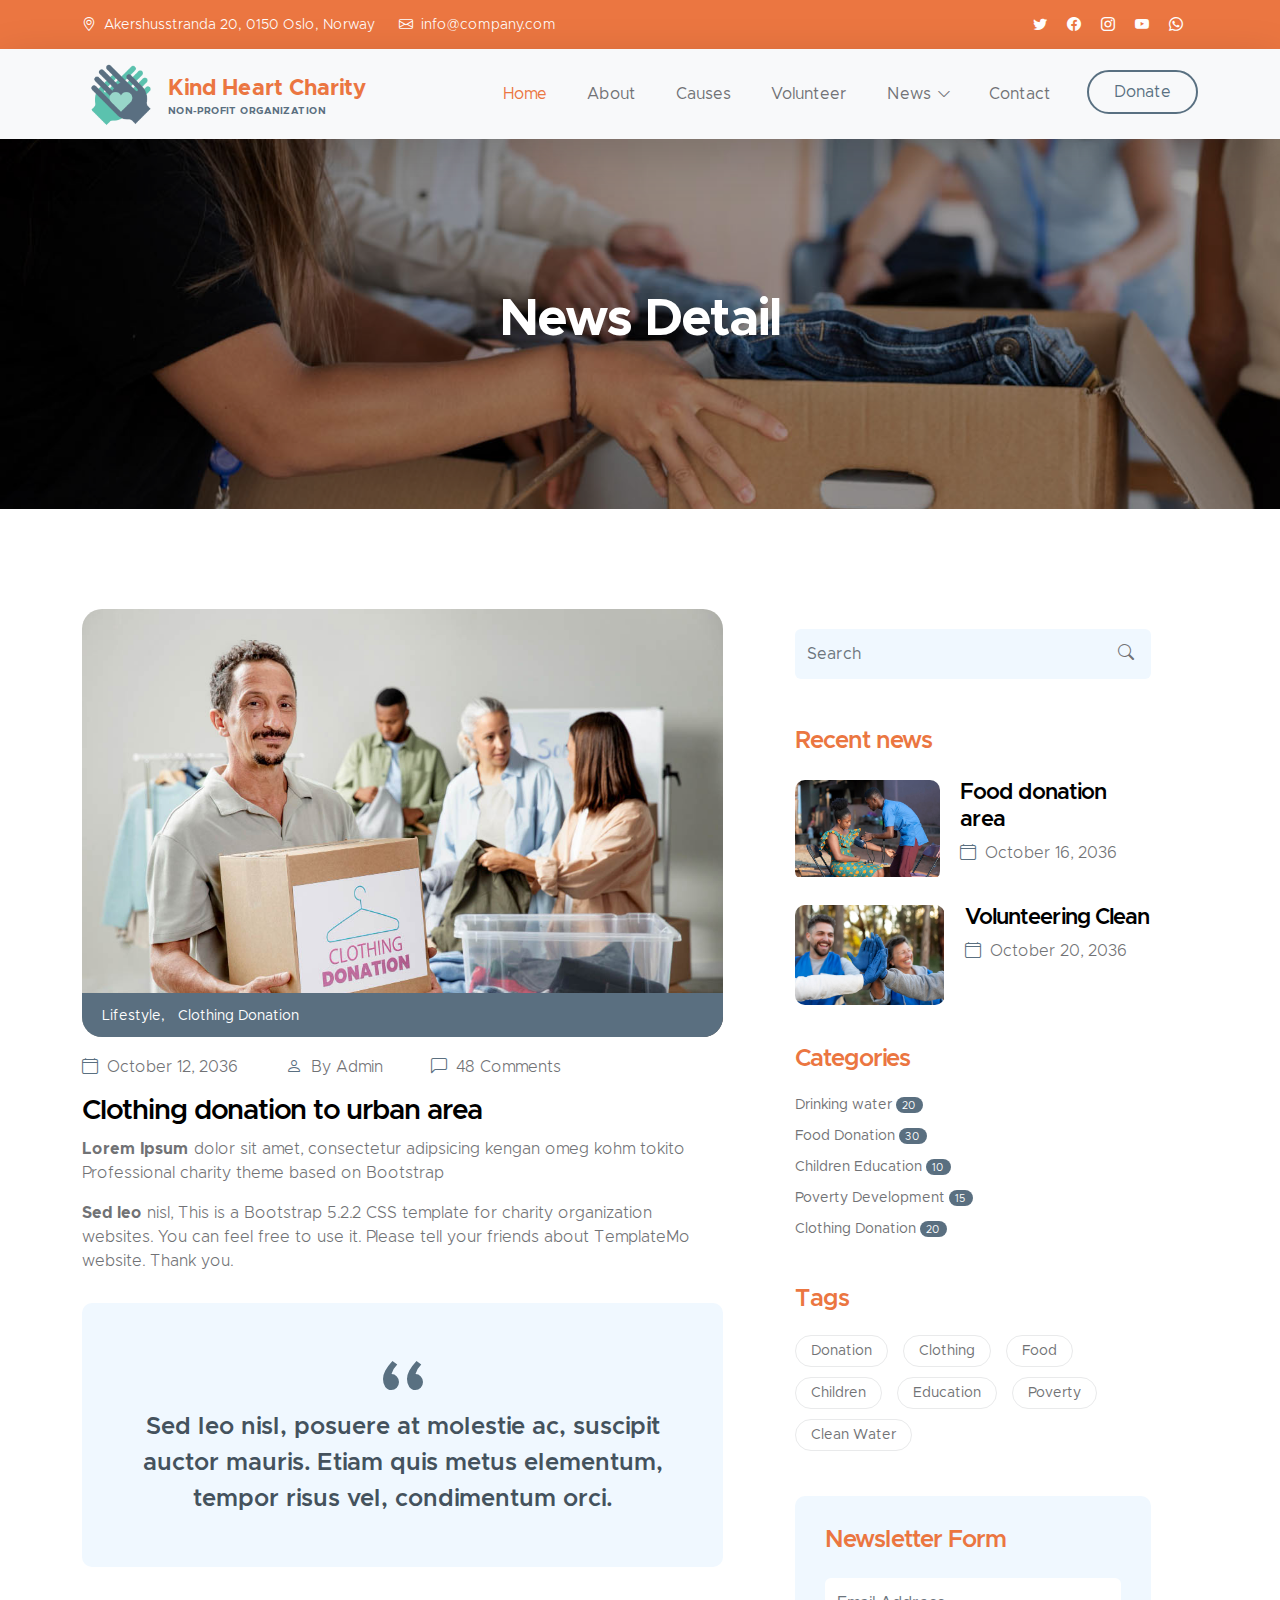
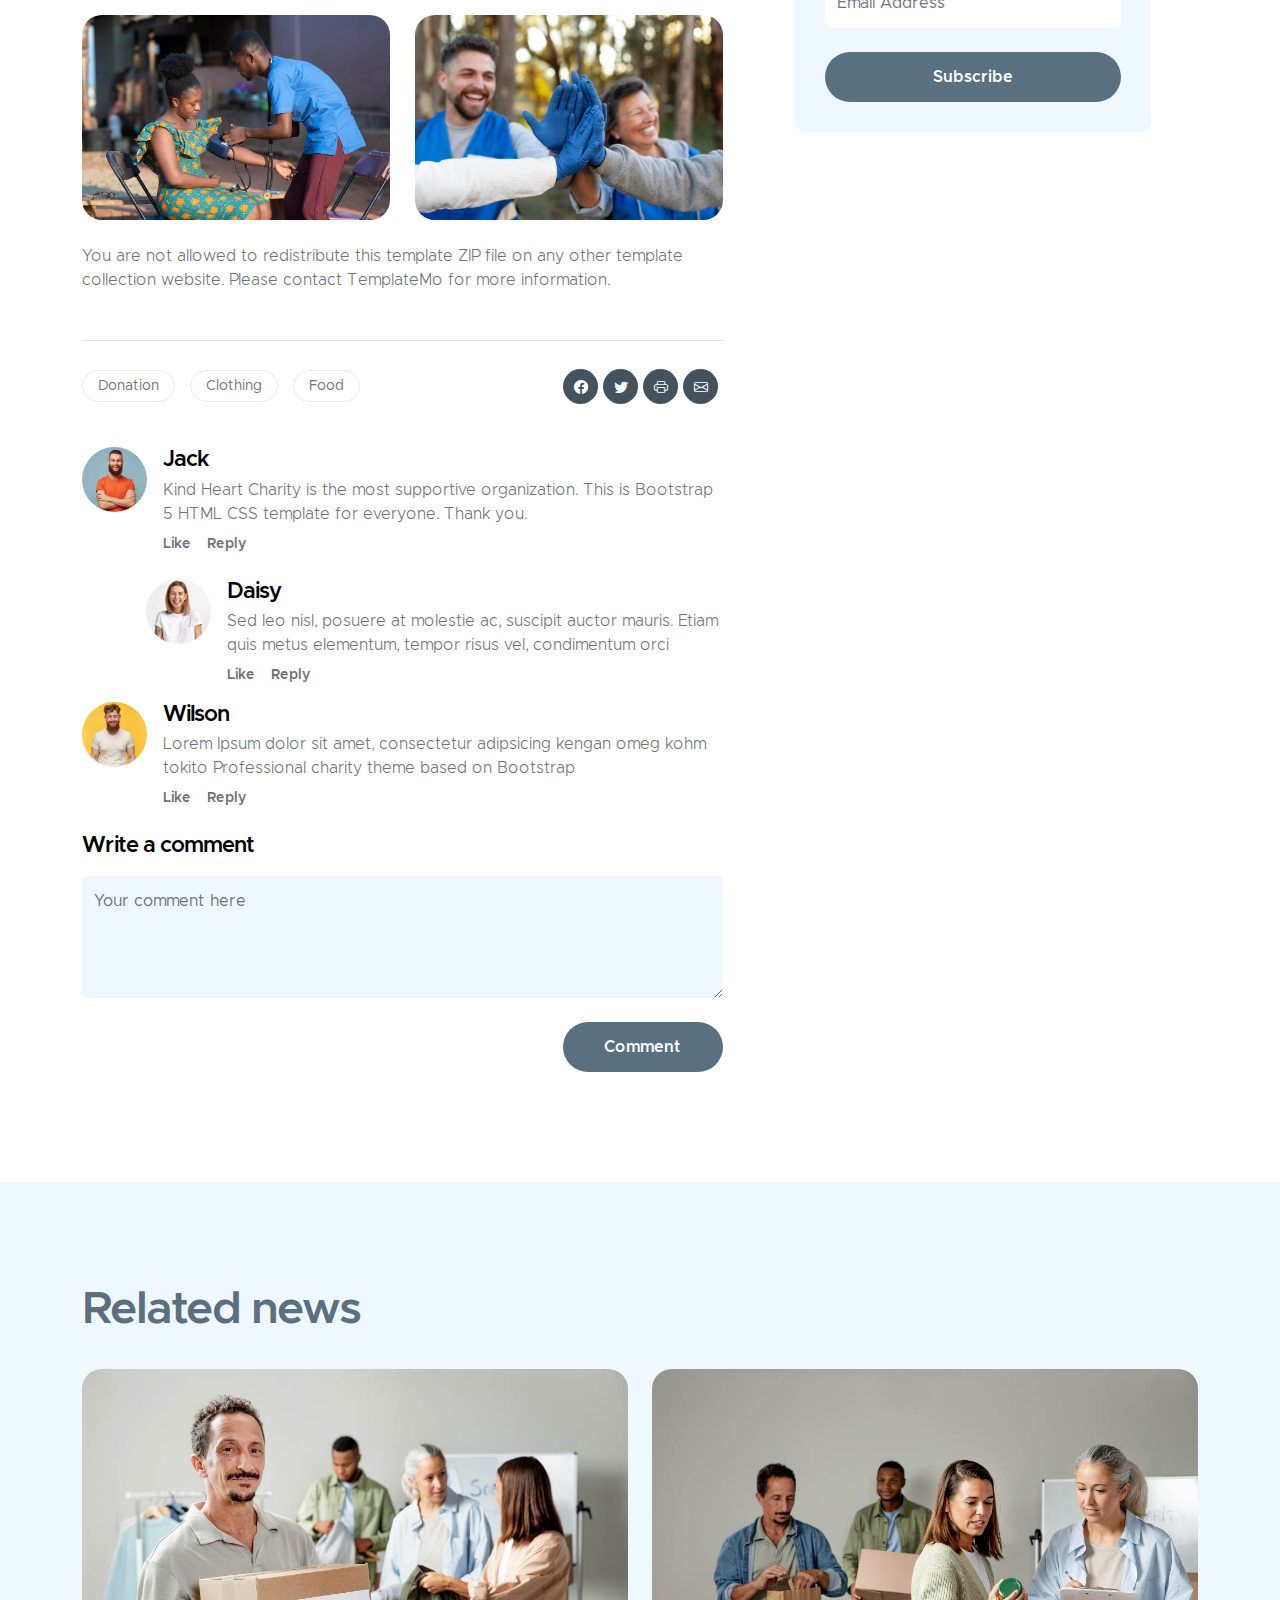
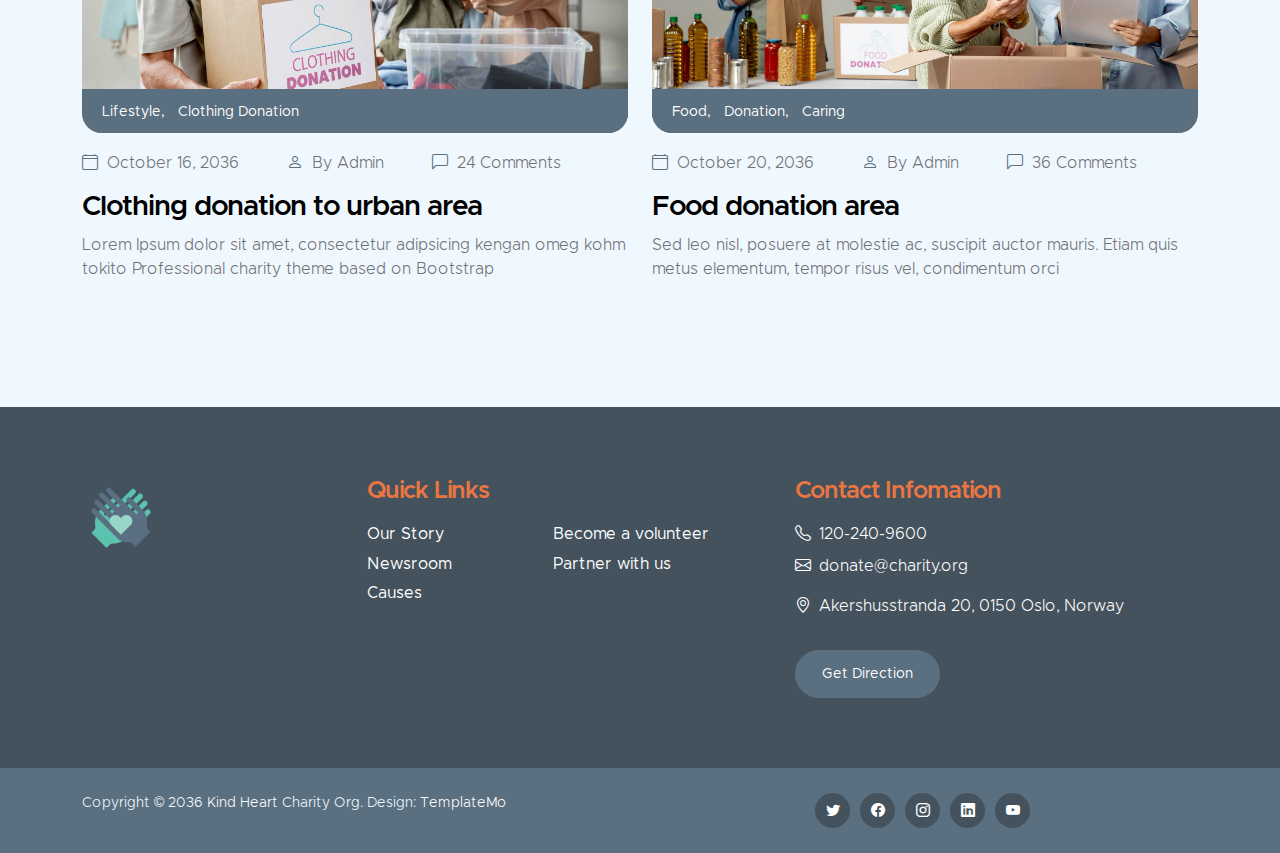
<file: news-detail.html>
<!doctype html>
<html lang="en">
    <head>
        <meta charset="utf-8">
        <meta name="viewport" content="width=device-width, initial-scale=1">

        <meta name="description" content="">
        <meta name="author" content="">

        <title>Kind Heart Charity - News Detail</title>

        <!-- CSS FILES -->        
        <link href="css/bootstrap.min.css" rel="stylesheet">

        <link href="css/bootstrap-icons.css" rel="stylesheet">

        <link href="css/templatemo-kind-heart-charity.css" rel="stylesheet">
<!--

TemplateMo 581 Kind Heart Charity

https://templatemo.com/tm-581-kind-heart-charity

-->
    </head>
    
    <body>

        <header class="site-header">
            <div class="container">
                <div class="row">
                    
                    <div class="col-lg-8 col-12 d-flex flex-wrap">
                        <p class="d-flex me-4 mb-0">
                            <i class="bi-geo-alt me-2"></i>
                            Akershusstranda 20, 0150 Oslo, Norway
                        </p>

                        <p class="d-flex mb-0">
                            <i class="bi-envelope me-2"></i>

                            <a href="mailto:info@company.com">
                                info@company.com
                            </a>
                        </p>
                    </div>

                    <div class="col-lg-3 col-12 ms-auto d-lg-block d-none">
                        <ul class="social-icon">
                            <li class="social-icon-item">
                                <a href="#" class="social-icon-link bi-twitter"></a>
                            </li>

                            <li class="social-icon-item">
                                <a href="#" class="social-icon-link bi-facebook"></a>
                            </li>

                            <li class="social-icon-item">
                                <a href="#" class="social-icon-link bi-instagram"></a>
                            </li>

                            <li class="social-icon-item">
                                <a href="#" class="social-icon-link bi-youtube"></a>
                            </li>

                            <li class="social-icon-item">
                                <a href="#" class="social-icon-link bi-whatsapp"></a>
                            </li>
                        </ul>
                    </div>

                </div>
            </div>
        </header>

        <nav class="navbar navbar-expand-lg bg-light shadow-lg">
            <div class="container">
                <a class="navbar-brand" href="index.html">
                    <img src="images/logo.png" class="logo img-fluid" alt="">
                    <span>
                        Kind Heart Charity
                        <small>Non-profit Organization</small>
                    </span>
                </a>

                <button class="navbar-toggler" type="button" data-bs-toggle="collapse" data-bs-target="#navbarNav" aria-controls="navbarNav" aria-expanded="false" aria-label="Toggle navigation">
                    <span class="navbar-toggler-icon"></span>
                </button>

                <div class="collapse navbar-collapse" id="navbarNav">
                    <ul class="navbar-nav ms-auto">
                        <li class="nav-item">
                            <a class="nav-link click-scroll" href="index.html#section_1">Home</a>
                        </li>

                        <li class="nav-item">
                            <a class="nav-link smoothscroll" href="index.html#section_2">About</a>
                        </li>

                        <li class="nav-item">
                            <a class="nav-link click-scroll" href="index.html#section_3">Causes</a>
                        </li>

                        <li class="nav-item">
                            <a class="nav-link click-scroll" href="index.html#section_4">Volunteer</a>
                        </li>

                        <li class="nav-item dropdown">
                            <a class="nav-link click-scroll dropdown-toggle" href="index.html#section_5" id="navbarLightDropdownMenuLink" role="button" data-bs-toggle="dropdown" aria-expanded="false">News</a>

                            <ul class="dropdown-menu dropdown-menu-light" aria-labelledby="navbarLightDropdownMenuLink">
                                <li><a class="dropdown-item" href="news.html">News Listing</a></li>

                                <li><a class="dropdown-item active" href="news-detail.html">News Detail</a></li>
                            </ul>
                        </li>

                        <li class="nav-item">
                            <a class="nav-link click-scroll" href="index.html#section_6">Contact</a>
                        </li>

                        <li class="nav-item ms-3">
                            <a class="nav-link custom-btn custom-border-btn btn" href="donate.html">Donate</a>
                        </li>
                    </ul>
                </div>
            </div>
        </nav>

        <main>

            <section class="news-detail-header-section text-center">
                <div class="section-overlay"></div>

                <div class="container">
                    <div class="row">

                        <div class="col-lg-12 col-12">
                            <h1 class="text-white">News Detail</h1>
                        </div>

                    </div>
                </div>
            </section>

            <section class="news-section section-padding">
                <div class="container">
                    <div class="row">

                        <div class="col-lg-7 col-12">
                            <div class="news-block">
                                <div class="news-block-top">
                                    <img src="images/news/medium-shot-volunteers-with-clothing-donations.jpg" class="news-image img-fluid" alt="">

                                    <div class="news-category-block">
                                        <a href="#" class="category-block-link">
                                            Lifestyle,
                                        </a>

                                        <a href="#" class="category-block-link">
                                            Clothing Donation
                                        </a>
                                    </div>
                                </div>

                                <div class="news-block-info">
                                    <div class="d-flex mt-2">
                                    <div class="news-block-date">
                                        <p>
                                            <i class="bi-calendar4 custom-icon me-1"></i>
                                            October 12, 2036
                                        </p>
                                    </div>

                                    <div class="news-block-author mx-5">
                                        <p>
                                            <i class="bi-person custom-icon me-1"></i>
                                            By Admin
                                        </p>
                                    </div>

                                    <div class="news-block-comment">
                                        <p>
                                            <i class="bi-chat-left custom-icon me-1"></i>
                                            48 Comments
                                        </p>
                                    </div>
                                </div>

                                <div class="news-block-title mb-2">
                                    <h4>Clothing donation to urban area</h4>
                                </div>

                                    <div class="news-block-body">
                                        <p><strong>Lorem Ipsum</strong> dolor sit amet, consectetur adipsicing kengan omeg kohm tokito Professional charity theme based on Bootstrap</p>

                                        <p><strong>Sed leo</strong> nisl, This is a Bootstrap 5.2.2 CSS template for charity organization websites. You can feel free to use it. Please tell your friends about TemplateMo website. Thank you.</p>

                                        <blockquote>Sed leo nisl, posuere at molestie ac, suscipit auctor mauris. Etiam quis metus elementum, tempor risus vel, condimentum orci.</blockquote>
                                    </div>

                                    <div class="row mt-5 mb-4">
                                        <div class="col-lg-6 col-12 mb-4 mb-lg-0">
                                            <img src="images/news/africa-humanitarian-aid-doctor.jpg" class="news-detail-image img-fluid" alt="">
                                        </div>

                                        <div class="col-lg-6 col-12">
                                            <img src="images/news/close-up-happy-people-working-together.jpg" class="news-detail-image img-fluid" alt="">
                                        </div>
                                    </div>

                                    <p>You are not allowed to redistribute this template ZIP file on any other template collection website. Please <a href="https://templatemo.com/contact" target="_blank">contact TemplateMo</a> for more information.</p>

                                    <div class="social-share border-top mt-5 py-4 d-flex flex-wrap align-items-center">
                                        <div class="tags-block me-auto">
                                            <a href="#" class="tags-block-link">
                                                Donation
                                            </a>

                                            <a href="#" class="tags-block-link">
                                                Clothing
                                            </a>

                                            <a href="#" class="tags-block-link">
                                                Food
                                            </a>
                                        </div>

                                        <div class="d-flex">
                                            <a href="#" class="social-icon-link bi-facebook"></a>

                                            <a href="#" class="social-icon-link bi-twitter"></a>

                                            <a href="#" class="social-icon-link bi-printer"></a>

                                            <a href="#" class="social-icon-link bi-envelope"></a>
                                        </div>
                                    </div>

                                    <div class="author-comment d-flex mt-3 mb-4">
                                        <img src="images/avatar/studio-portrait-emotional-happy-funny.jpg" class="img-fluid avatar-image" alt="">

                                        <div class="author-comment-info ms-3">
                                            <h6 class="mb-1">Jack</h6>

                                            <p class="mb-0">Kind Heart Charity is the most supportive organization. This is Bootstrap 5 HTML CSS template for everyone. Thank you.</p>

                                            <div class="d-flex mt-2">
                                                <a href="#" class="author-comment-link me-3">Like</a>

                                                <a href="#" class="author-comment-link">Reply</a>
                                            </div>
                                        </div>
                                    </div>

                                    <div class="author-comment d-flex ms-5 ps-3">
                                        <img src="images/avatar/pretty-blonde-woman-wearing-white-t-shirt.jpg" class="img-fluid avatar-image" alt="">

                                        <div class="author-comment-info ms-3">
                                            <h6 class="mb-1">Daisy</h6>

                                            <p class="mb-0">Sed leo nisl, posuere at molestie ac, suscipit auctor mauris. Etiam quis metus elementum, tempor risus vel, condimentum orci</p>

                                            <div class="d-flex mt-2">
                                                <a href="#" class="author-comment-link me-3">Like</a>

                                                <a href="#" class="author-comment-link">Reply</a>
                                            </div>
                                        </div>
                                    </div>

                                    <div class="author-comment d-flex mt-3 mb-4">
                                        <img src="images/avatar/portrait-young-redhead-bearded-male.jpg" class="img-fluid avatar-image" alt="">

                                        <div class="author-comment-info ms-3">
                                            <h6 class="mb-1">Wilson</h6>

                                            <p class="mb-0">Lorem Ipsum dolor sit amet, consectetur adipsicing kengan omeg kohm tokito Professional charity theme based on Bootstrap</p>

                                            <div class="d-flex mt-2">
                                                <a href="#" class="author-comment-link me-3">Like</a>

                                                <a href="#" class="author-comment-link">Reply</a>
                                            </div>
                                        </div>
                                    </div>

                                    <form class="custom-form comment-form mt-4" action="#" method="post" role="form">
                                        <h6 class="mb-3">Write a comment</h6>

                                        <textarea name="comment-message" rows="4" class="form-control" id="comment-message" placeholder="Your comment here"></textarea>

                                        <div class="col-lg-3 col-md-4 col-6 ms-auto">
                                            <button type="submit" class="form-control">Comment</button>
                                        </div>
                                    </form>
                                </div>
                            </div>
                        </div>

                        <div class="col-lg-4 col-12 mx-auto mt-4 mt-lg-0">
                            <form class="custom-form search-form" action="#" method="post" role="form">
                                <input class="form-control" type="search" placeholder="Search" aria-label="Search">

                                <button type="submit" class="form-control">
                                    <i class="bi-search"></i>
                                </button>
                            </form>

                            <h5 class="mt-5 mb-3">Recent news</h5>

                            <div class="news-block news-block-two-col d-flex mt-4">
                                <div class="news-block-two-col-image-wrap">
                                    <a href="news-detail.html">
                                        <img src="images/news/africa-humanitarian-aid-doctor.jpg" class="news-image img-fluid" alt="">
                                    </a>
                                </div>

                                <div class="news-block-two-col-info">
                                    <div class="news-block-title mb-2">
                                        <h6><a href="news-detail.html" class="news-block-title-link">Food donation area</a></h6>
                                    </div>

                                    <div class="news-block-date">
                                        <p>
                                            <i class="bi-calendar4 custom-icon me-1"></i>
                                            October 16, 2036
                                        </p>
                                    </div>
                                </div>
                            </div>

                            <div class="news-block news-block-two-col d-flex mt-4">
                                <div class="news-block-two-col-image-wrap">
                                    <a href="news-detail.html">
                                        <img src="images/news/close-up-happy-people-working-together.jpg" class="news-image img-fluid" alt="">
                                    </a>
                                </div>

                                <div class="news-block-two-col-info">
                                    <div class="news-block-title mb-2">
                                        <h6><a href="news-detail.html" class="news-block-title-link">Volunteering Clean</a></h6>
                                    </div>

                                    <div class="news-block-date">
                                        <p>
                                            <i class="bi-calendar4 custom-icon me-1"></i>
                                            October 20, 2036
                                        </p>
                                    </div>
                                </div>
                            </div>

                            <div class="category-block d-flex flex-column">
                                <h5 class="mb-3">Categories</h5>

                                <a href="#" class="category-block-link">
                                    Drinking water
                                    <span class="badge">20</span>
                                </a>

                                <a href="#" class="category-block-link">
                                    Food Donation
                                    <span class="badge">30</span>
                                </a>

                                <a href="#" class="category-block-link">
                                    Children Education
                                    <span class="badge">10</span>
                                </a>

                                <a href="#" class="category-block-link">
                                    Poverty Development
                                    <span class="badge">15</span>
                                </a>

                                <a href="#" class="category-block-link">
                                    Clothing Donation
                                    <span class="badge">20</span>
                                </a>
                            </div>

                            <div class="tags-block">
                                <h5 class="mb-3">Tags</h5>

                                <a href="#" class="tags-block-link">
                                    Donation
                                </a>

                                <a href="#" class="tags-block-link">
                                    Clothing
                                </a>

                                <a href="#" class="tags-block-link">
                                    Food
                                </a>

                                <a href="#" class="tags-block-link">
                                    Children
                                </a>

                                <a href="#" class="tags-block-link">
                                    Education
                                </a>

                                <a href="#" class="tags-block-link">
                                    Poverty
                                </a>

                                <a href="#" class="tags-block-link">
                                    Clean Water
                                </a>
                            </div>

                            <form class="custom-form subscribe-form" action="#" method="post" role="form">
                                <h5 class="mb-4">Newsletter Form</h5>

                                <input type="email" name="subscribe-email" id="subscribe-email" pattern="[^ @]*@[^ @]*" class="form-control" placeholder="Email Address" required>

                                <div class="col-lg-12 col-12">
                                    <button type="submit" class="form-control">Subscribe</button>
                                </div>
                            </form>
                        </div>

                    </div>
                </div>
            </section>

            <section class="news-section section-padding section-bg">
                <div class="container">
                    <div class="row">

                        <div class="col-lg-12 col-12 mb-4">
                            <h2>Related news</h2>
                        </div>

                        <div class="col-lg-6 col-12">
                            <div class="news-block">
                                <div class="news-block-top">
                                    <a href="news-detail.html">
                                        <img src="images/news/medium-shot-volunteers-with-clothing-donations.jpg" class="news-image img-fluid" alt="">
                                    </a>

                                    <div class="news-category-block">
                                        <a href="#" class="category-block-link">
                                            Lifestyle,
                                        </a>

                                        <a href="#" class="category-block-link">
                                            Clothing Donation
                                        </a>
                                    </div>
                                </div>

                                <div class="news-block-info">
                                    <div class="d-flex mt-2">
                                        <div class="news-block-date">
                                            <p>
                                                <i class="bi-calendar4 custom-icon me-1"></i>
                                                October 16, 2036
                                            </p>
                                        </div>

                                        <div class="news-block-author mx-5">
                                            <p>
                                                <i class="bi-person custom-icon me-1"></i>
                                                By Admin
                                            </p>
                                        </div>

                                        <div class="news-block-comment">
                                            <p>
                                                <i class="bi-chat-left custom-icon me-1"></i>
                                                24 Comments
                                            </p>
                                        </div>
                                    </div>

                                    <div class="news-block-title mb-2">
                                        <h4><a href="news-detail.html" class="news-block-title-link">Clothing donation to urban area</a></h4>
                                    </div>

                                    <div class="news-block-body">
                                        <p>Lorem Ipsum dolor sit amet, consectetur adipsicing kengan omeg kohm tokito Professional charity theme based on Bootstrap</p>
                                    </div>
                                </div>
                            </div>
                        </div>

                        <div class="col-lg-6 col-12">
                            <div class="news-block">
                                <div class="news-block-top">
                                    <a href="news-detail.html">
                                        <img src="images/news/medium-shot-people-collecting-foodstuff.jpg" class="news-image img-fluid" alt="">
                                    </a>

                                    <div class="news-category-block">
                                        <a href="#" class="category-block-link">
                                            Food,
                                        </a>

                                        <a href="#" class="category-block-link">
                                            Donation,
                                        </a>

                                        <a href="#" class="category-block-link">
                                            Caring
                                        </a>
                                    </div>
                                </div>

                                <div class="news-block-info">
                                    <div class="d-flex mt-2">
                                        <div class="news-block-date">
                                            <p>
                                                <i class="bi-calendar4 custom-icon me-1"></i>
                                                October 20, 2036
                                            </p>
                                        </div>

                                        <div class="news-block-author mx-5">
                                            <p>
                                                <i class="bi-person custom-icon me-1"></i>
                                                By Admin
                                            </p>
                                        </div>

                                        <div class="news-block-comment">
                                            <p>
                                                <i class="bi-chat-left custom-icon me-1"></i>
                                                36 Comments
                                            </p>
                                        </div>
                                    </div>

                                    <div class="news-block-title mb-2">
                                        <h4><a href="news-detail.html" class="news-block-title-link">Food donation area</a></h4>
                                    </div>

                                    <div class="news-block-body">
                                        <p>Sed leo nisl, posuere at molestie ac, suscipit auctor mauris. Etiam quis metus elementum, tempor risus vel, condimentum orci</p>
                                    </div>
                                </div>
                            </div>
                        </div>

                    </div>
                </div>
            </section>
        </main>

        <footer class="site-footer">
            <div class="container">
                <div class="row">
                    <div class="col-lg-3 col-12 mb-4">
                        <img src="images/logo.png" class="logo img-fluid" alt="">
                    </div>

                    <div class="col-lg-4 col-md-6 col-12 mb-4">
                        <h5 class="site-footer-title mb-3">Quick Links</h5>

                        <ul class="footer-menu">
                            <li class="footer-menu-item"><a href="#" class="footer-menu-link">Our Story</a></li>

                            <li class="footer-menu-item"><a href="#" class="footer-menu-link">Newsroom</a></li>

                            <li class="footer-menu-item"><a href="#" class="footer-menu-link">Causes</a></li>

                            <li class="footer-menu-item"><a href="#" class="footer-menu-link">Become a volunteer</a></li>

                            <li class="footer-menu-item"><a href="#" class="footer-menu-link">Partner with us</a></li>
                        </ul>
                    </div>

                    <div class="col-lg-4 col-md-6 col-12 mx-auto">
                        <h5 class="site-footer-title mb-3">Contact Infomation</h5>

                        <p class="text-white d-flex mb-2">
                            <i class="bi-telephone me-2"></i>

                            <a href="tel: 120-240-9600" class="site-footer-link">
                                120-240-9600
                            </a>
                        </p>

                        <p class="text-white d-flex">
                            <i class="bi-envelope me-2"></i>

                            <a href="mailto:info@yourgmail.com" class="site-footer-link">
                                donate@charity.org
                            </a>
                        </p>

                        <p class="text-white d-flex mt-3">
                            <i class="bi-geo-alt me-2"></i>
                            Akershusstranda 20, 0150 Oslo, Norway
                        </p>

                        <a href="#" class="custom-btn btn mt-3">Get Direction</a>
                    </div>
                </div>
            </div>

            <div class="site-footer-bottom">
                <div class="container">
                    <div class="row">

                        <div class="col-lg-6 col-md-7 col-12">
                            <p class="copyright-text mb-0">Copyright © 2036 <a href="#">Kind Heart</a> Charity Org.
                        	Design: <a href="https://templatemo.com" target="_blank">TemplateMo</a></p>
                        </div>
                        
                        <div class="col-lg-6 col-md-5 col-12 d-flex justify-content-center align-items-center mx-auto">
                            <ul class="social-icon">
                                <li class="social-icon-item">
                                    <a href="#" class="social-icon-link bi-twitter"></a>
                                </li>

                                <li class="social-icon-item">
                                    <a href="#" class="social-icon-link bi-facebook"></a>
                                </li>

                                <li class="social-icon-item">
                                    <a href="#" class="social-icon-link bi-instagram"></a>
                                </li>

                                <li class="social-icon-item">
                                    <a href="#" class="social-icon-link bi-linkedin"></a>
                                </li>

                                <li class="social-icon-item">
                                    <a href="https://youtube.com/templatemo" class="social-icon-link bi-youtube"></a>
                                </li>
                            </ul>
                        </div>
                        
                    </div>
                </div>
            </div>
        </footer>

        <!-- JAVASCRIPT FILES -->
        <script src="js/jquery.min.js"></script>
        <script src="js/bootstrap.min.js"></script>
        <script src="js/jquery.sticky.js"></script>
        <script src="js/click-scroll.js"></script>
        <script src="js/counter.js"></script>
        <script src="js/custom.js"></script>

    </body>
</html>
</file>
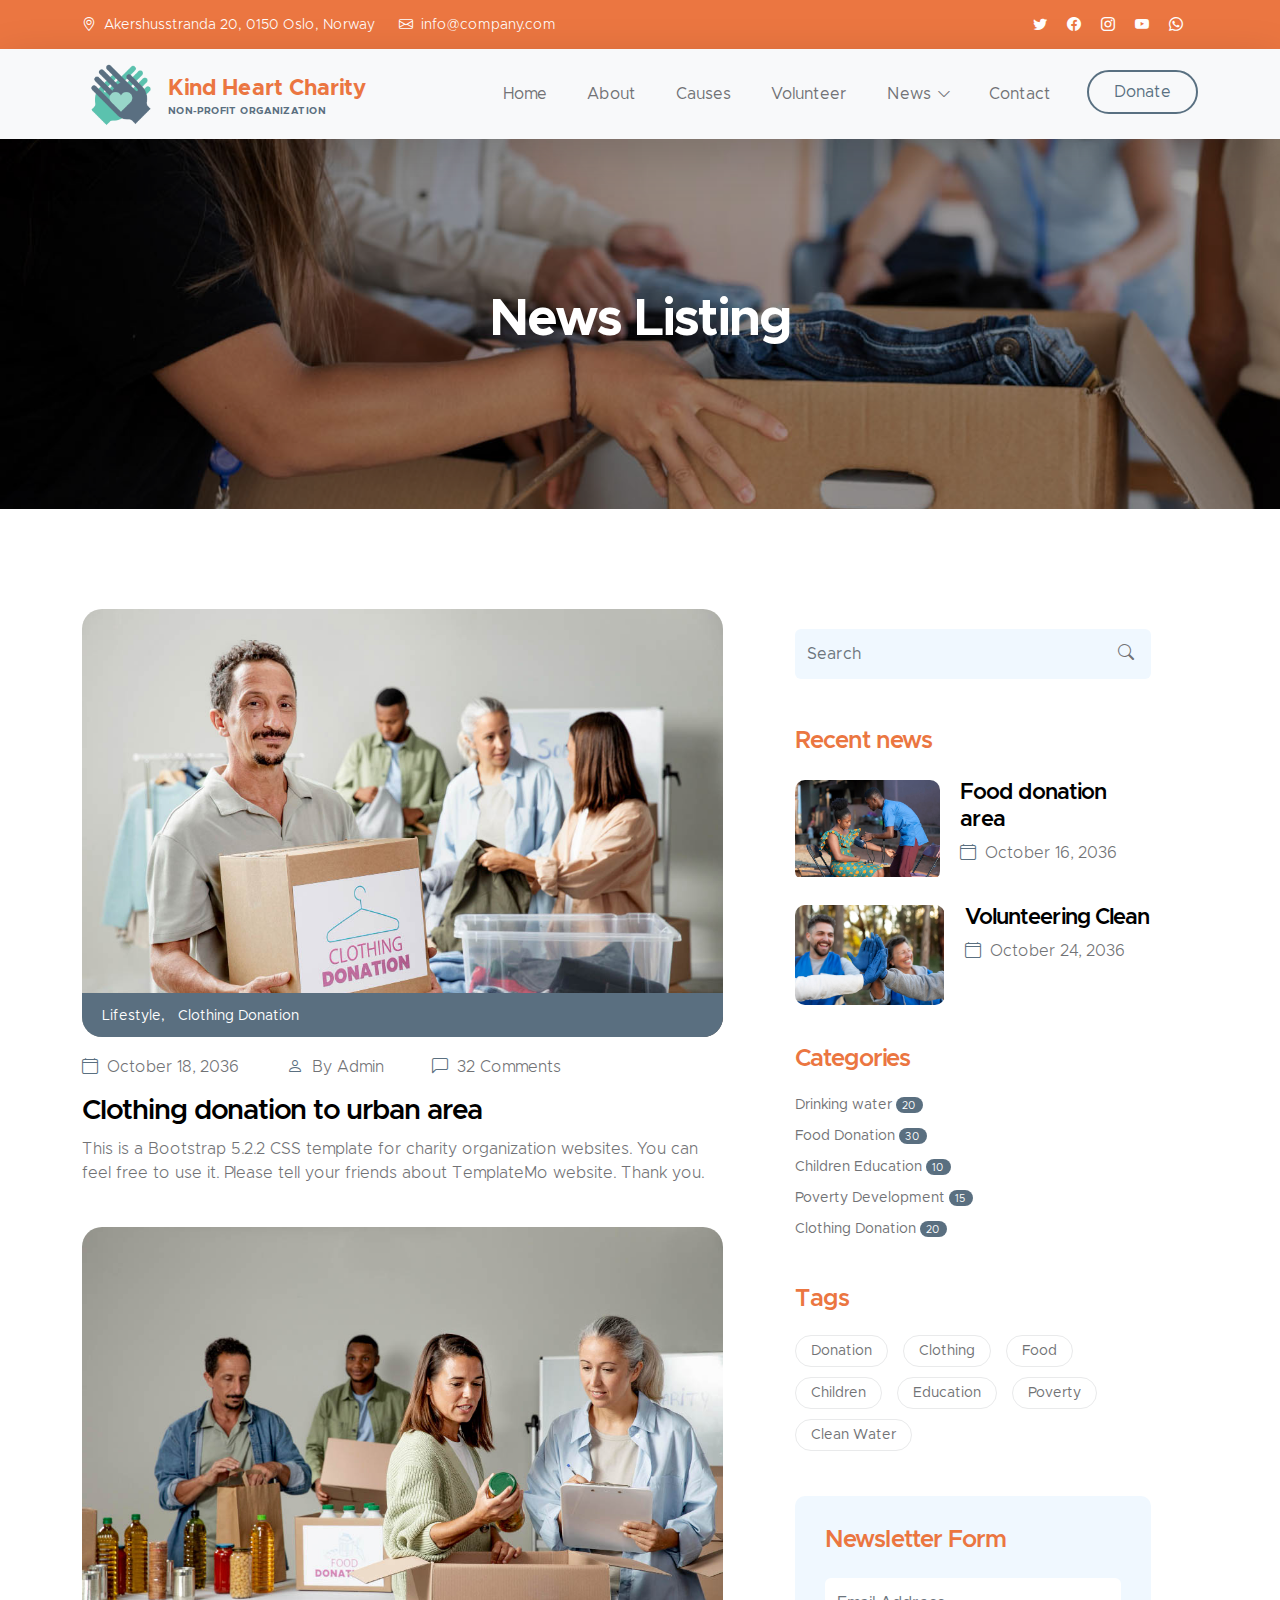
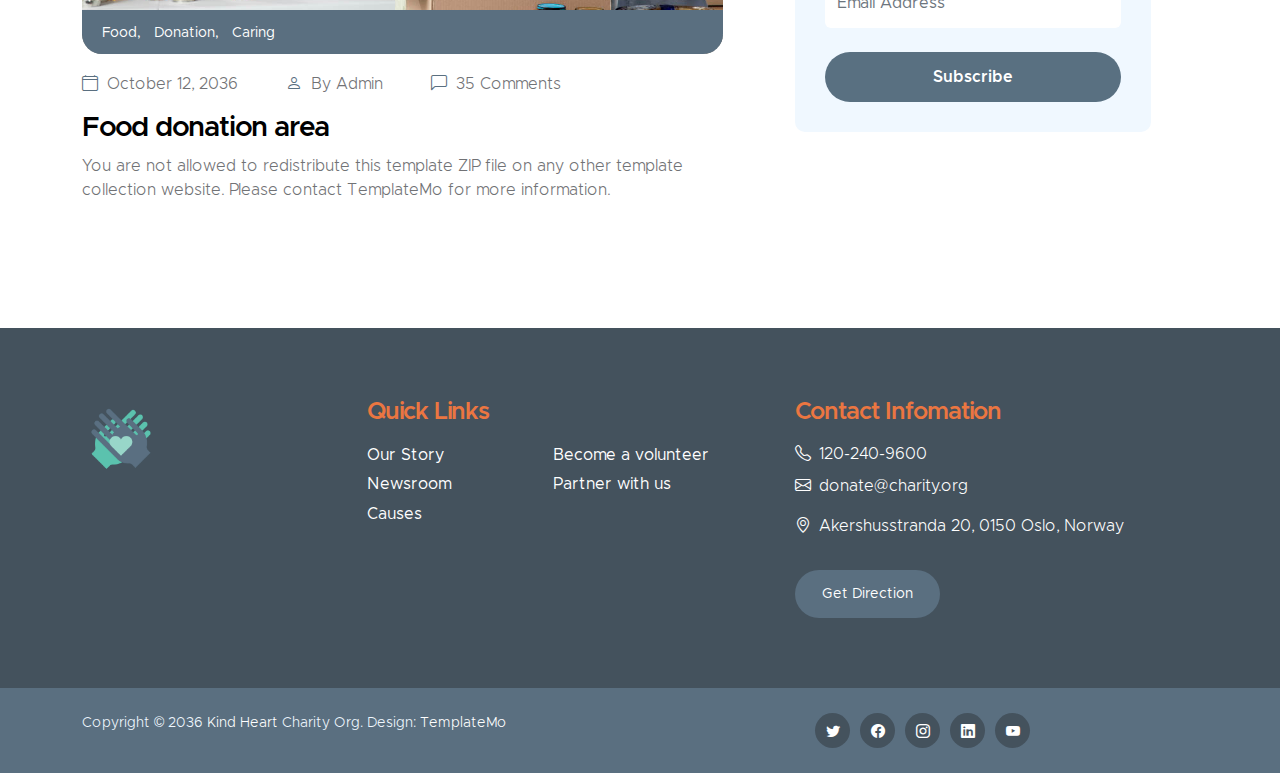
<file: news.html>
<!doctype html>
<html lang="en">
    <head>
        <meta charset="utf-8">
        <meta name="viewport" content="width=device-width, initial-scale=1">

        <meta name="description" content="">
        <meta name="author" content="">

        <title>Kind Heart Charity - News Listing</title>

        <!-- CSS FILES -->        
        <link href="css/bootstrap.min.css" rel="stylesheet">

        <link href="css/bootstrap-icons.css" rel="stylesheet">

        <link href="css/templatemo-kind-heart-charity.css" rel="stylesheet">
<!--

TemplateMo 581 Kind Heart Charity

https://templatemo.com/tm-581-kind-heart-charity

-->
    </head>
    
    <body>

        <header class="site-header">
            <div class="container">
                <div class="row">
                    
                    <div class="col-lg-8 col-12 d-flex flex-wrap">
                        <p class="d-flex me-4 mb-0">
                            <i class="bi-geo-alt me-2"></i>
                            Akershusstranda 20, 0150 Oslo, Norway
                        </p>

                        <p class="d-flex mb-0">
                            <i class="bi-envelope me-2"></i>

                            <a href="mailto:info@company.com">
                                info@company.com
                            </a>
                        </p>
                    </div>

                    <div class="col-lg-3 col-12 ms-auto d-lg-block d-none">
                        <ul class="social-icon">
                            <li class="social-icon-item">
                                <a href="#" class="social-icon-link bi-twitter"></a>
                            </li>

                            <li class="social-icon-item">
                                <a href="#" class="social-icon-link bi-facebook"></a>
                            </li>

                            <li class="social-icon-item">
                                <a href="#" class="social-icon-link bi-instagram"></a>
                            </li>

                            <li class="social-icon-item">
                                <a href="#" class="social-icon-link bi-youtube"></a>
                            </li>

                            <li class="social-icon-item">
                                <a href="#" class="social-icon-link bi-whatsapp"></a>
                            </li>
                        </ul>
                    </div>

                </div>
            </div>
        </header>

        <nav class="navbar navbar-expand-lg bg-light shadow-lg">
            <div class="container">
                <a class="navbar-brand" href="index.html">
                    <img src="images/logo.png" class="logo img-fluid" alt="">
                    <span>
                        Kind Heart Charity
                        <small>Non-profit Organization</small>
                    </span>
                </a>

                <button class="navbar-toggler" type="button" data-bs-toggle="collapse" data-bs-target="#navbarNav" aria-controls="navbarNav" aria-expanded="false" aria-label="Toggle navigation">
                    <span class="navbar-toggler-icon"></span>
                </button>

                <div class="collapse navbar-collapse" id="navbarNav">
                    <ul class="navbar-nav ms-auto">
                        <li class="nav-item">
                            <a class="nav-link smoothscroll" href="index.html#section_1">Home</a>
                        </li>

                        <li class="nav-item">
                            <a class="nav-link smoothscroll" href="index.html#section_2">About</a>
                        </li>

                        <li class="nav-item">
                            <a class="nav-link smoothscroll" href="index.html#section_3">Causes</a>
                        </li>

                        <li class="nav-item">
                            <a class="nav-link smoothscroll" href="index.html#section_4">Volunteer</a>
                        </li>

                        <li class="nav-item dropdown">
                            <a class="nav-link click-scroll dropdown-toggle" href="index.html#section_5" id="navbarLightDropdownMenuLink" role="button" data-bs-toggle="dropdown" aria-expanded="false">News</a>

                            <ul class="dropdown-menu dropdown-menu-light" aria-labelledby="navbarLightDropdownMenuLink">
                                <li><a class="dropdown-item active" href="news.html">News Listing</a></li>

                                <li><a class="dropdown-item" href="news-detail.html">News Detail</a></li>
                            </ul>
                        </li>

                        <li class="nav-item">
                            <a class="nav-link smoothscroll" href="index.html#section_6">Contact</a>
                        </li>

                        <li class="nav-item ms-3">
                            <a class="nav-link custom-btn custom-border-btn btn" href="donate.html">Donate</a>
                        </li>
                    </ul>
                </div>
            </div>
        </nav>

        <main>

            <section class="news-detail-header-section text-center">
                <div class="section-overlay"></div>

                <div class="container">
                    <div class="row">

                        <div class="col-lg-12 col-12">
                            <h1 class="text-white">News Listing</h1>
                        </div>

                    </div>
                </div>
            </section>

            <section class="news-section section-padding">
                <div class="container">
                    <div class="row">

                        <div class="col-lg-7 col-12">
                            <div class="news-block">
                                <div class="news-block-top">
                                    <a href="news-detail.html">
                                        <img src="images/news/medium-shot-volunteers-with-clothing-donations.jpg" class="news-image img-fluid" alt="">
                                    </a>

                                    <div class="news-category-block">
                                        <a href="#" class="category-block-link">
                                            Lifestyle,
                                        </a>

                                        <a href="#" class="category-block-link">
                                            Clothing Donation
                                        </a>
                                    </div>
                                </div>

                                <div class="news-block-info">
                                    <div class="d-flex mt-2">
                                        <div class="news-block-date">
                                            <p>
                                                <i class="bi-calendar4 custom-icon me-1"></i>
                                                October 18, 2036
                                            </p>
                                        </div>

                                        <div class="news-block-author mx-5">
                                            <p>
                                                <i class="bi-person custom-icon me-1"></i>
                                                By Admin
                                            </p>
                                        </div>

                                        <div class="news-block-comment">
                                            <p>
                                                <i class="bi-chat-left custom-icon me-1"></i>
                                                32 Comments
                                            </p>
                                        </div>
                                    </div>

                                    <div class="news-block-title mb-2">
                                        <h4><a href="news-detail.html" class="news-block-title-link">Clothing donation to urban area</a></h4>
                                    </div>

                                    <div class="news-block-body">
                                        <p>This is a Bootstrap 5.2.2 CSS template for charity organization websites. You can feel free to use it. Please tell your friends about TemplateMo website. Thank you.</p>
                                    </div>
                                </div>
                            </div>

                            <div class="news-block mt-3">
                                <div class="news-block-top">
                                    <a href="news-detail.html">
                                        <img src="images/news/medium-shot-people-collecting-foodstuff.jpg" class="news-image img-fluid" alt="">
                                    </a>

                                    <div class="news-category-block">
                                        <a href="#" class="category-block-link">
                                            Food,
                                        </a>

                                        <a href="#" class="category-block-link">
                                            Donation,
                                        </a>

                                        <a href="#" class="category-block-link">
                                            Caring
                                        </a>
                                    </div>
                                </div>

                                <div class="news-block-info">
                                    <div class="d-flex mt-2">
                                        <div class="news-block-date">
                                            <p>
                                                <i class="bi-calendar4 custom-icon me-1"></i>
                                                October 12, 2036
                                            </p>
                                        </div>

                                        <div class="news-block-author mx-5">
                                            <p>
                                                <i class="bi-person custom-icon me-1"></i>
                                                By Admin
                                            </p>
                                        </div>

                                        <div class="news-block-comment">
                                            <p>
                                                <i class="bi-chat-left custom-icon me-1"></i>
                                                35 Comments
                                            </p>
                                        </div>
                                    </div>

                                    <div class="news-block-title mb-2">
                                        <h4><a href="news-detail.html" class="news-block-title-link">Food donation area</a></h4>
                                    </div>

                                    <div class="news-block-body">
                                        <p>You are not allowed to redistribute this template ZIP file on any other template collection website. Please <a href="https://templatemo.com/contact" target="_blank">contact TemplateMo</a> for more information.</p>
                                    </div>
                                </div>
                            </div>
                        </div>

                        <div class="col-lg-4 col-12 mx-auto mt-4 mt-lg-0">
                            <form class="custom-form search-form" action="#" method="post" role="form">
                                <input class="form-control" type="search" placeholder="Search" aria-label="Search">

                                <button type="submit" class="form-control">
                                    <i class="bi-search"></i>
                                </button>
                            </form>

                            <h5 class="mt-5 mb-3">Recent news</h5>

                            <div class="news-block news-block-two-col d-flex mt-4">
                                <div class="news-block-two-col-image-wrap">
                                    <a href="news-detail.html">
                                        <img src="images/news/africa-humanitarian-aid-doctor.jpg" class="news-image img-fluid" alt="">
                                    </a>
                                </div>

                                <div class="news-block-two-col-info">
                                    <div class="news-block-title mb-2">
                                        <h6><a href="news-detail.html" class="news-block-title-link">Food donation area</a></h6>
                                    </div>

                                    <div class="news-block-date">
                                        <p>
                                            <i class="bi-calendar4 custom-icon me-1"></i>
                                            October 16, 2036
                                        </p>
                                    </div>
                                </div>
                            </div>

                            <div class="news-block news-block-two-col d-flex mt-4">
                                <div class="news-block-two-col-image-wrap">
                                    <a href="news-detail.html">
                                        <img src="images/news/close-up-happy-people-working-together.jpg" class="news-image img-fluid" alt="">
                                    </a>
                                </div>

                                <div class="news-block-two-col-info">
                                    <div class="news-block-title mb-2">
                                        <h6><a href="news-detail.html" class="news-block-title-link">Volunteering Clean</a></h6>
                                    </div>

                                    <div class="news-block-date">
                                        <p>
                                            <i class="bi-calendar4 custom-icon me-1"></i>
                                            October 24, 2036
                                        </p>
                                    </div>
                                </div>
                            </div>

                            <div class="category-block d-flex flex-column">
                                <h5 class="mb-3">Categories</h5>

                                <a href="#" class="category-block-link">
                                    Drinking water
                                    <span class="badge">20</span>
                                </a>

                                <a href="#" class="category-block-link">
                                    Food Donation
                                    <span class="badge">30</span>
                                </a>

                                <a href="#" class="category-block-link">
                                    Children Education
                                    <span class="badge">10</span>
                                </a>

                                <a href="#" class="category-block-link">
                                    Poverty Development
                                    <span class="badge">15</span>
                                </a>

                                <a href="#" class="category-block-link">
                                    Clothing Donation
                                    <span class="badge">20</span>
                                </a>
                            </div>

                            <div class="tags-block">
                                <h5 class="mb-3">Tags</h5>

                                <a href="#" class="tags-block-link">
                                    Donation
                                </a>

                                <a href="#" class="tags-block-link">
                                    Clothing
                                </a>

                                <a href="#" class="tags-block-link">
                                    Food
                                </a>

                                <a href="#" class="tags-block-link">
                                    Children
                                </a>

                                <a href="#" class="tags-block-link">
                                    Education
                                </a>

                                <a href="#" class="tags-block-link">
                                    Poverty
                                </a>

                                <a href="#" class="tags-block-link">
                                    Clean Water
                                </a>
                            </div>

                            <form class="custom-form subscribe-form" action="#" method="post" role="form">
                                <h5 class="mb-4">Newsletter Form</h5>

                                <input type="email" name="subscribe-email" id="subscribe-email" pattern="[^ @]*@[^ @]*" class="form-control" placeholder="Email Address" required>

                                <div class="col-lg-12 col-12">
                                    <button type="submit" class="form-control">Subscribe</button>
                                </div>
                            </form>
                        </div>

                    </div>
                </div>
            </section>
        </main>

        <footer class="site-footer">
            <div class="container">
                <div class="row">
                    <div class="col-lg-3 col-12 mb-4">
                        <img src="images/logo.png" class="logo img-fluid" alt="">
                    </div>

                    <div class="col-lg-4 col-md-6 col-12 mb-4">
                        <h5 class="site-footer-title mb-3">Quick Links</h5>

                        <ul class="footer-menu">
                            <li class="footer-menu-item"><a href="#" class="footer-menu-link">Our Story</a></li>

                            <li class="footer-menu-item"><a href="#" class="footer-menu-link">Newsroom</a></li>

                            <li class="footer-menu-item"><a href="#" class="footer-menu-link">Causes</a></li>

                            <li class="footer-menu-item"><a href="#" class="footer-menu-link">Become a volunteer</a></li>

                            <li class="footer-menu-item"><a href="#" class="footer-menu-link">Partner with us</a></li>
                        </ul>
                    </div>

                    <div class="col-lg-4 col-md-6 col-12 mx-auto">
                        <h5 class="site-footer-title mb-3">Contact Infomation</h5>

                        <p class="text-white d-flex mb-2">
                            <i class="bi-telephone me-2"></i>

                            <a href="tel: 120-240-9600" class="site-footer-link">
                                120-240-9600
                            </a>
                        </p>

                        <p class="text-white d-flex">
                            <i class="bi-envelope me-2"></i>

                            <a href="mailto:info@yourgmail.com" class="site-footer-link">
                                donate@charity.org
                            </a>
                        </p>

                        <p class="text-white d-flex mt-3">
                            <i class="bi-geo-alt me-2"></i>
                            Akershusstranda 20, 0150 Oslo, Norway
                        </p>

                        <a href="#" class="custom-btn btn mt-3">Get Direction</a>
                    </div>
                </div>
            </div>

            <div class="site-footer-bottom">
                <div class="container">
                    <div class="row">

                        <div class="col-lg-6 col-md-7 col-12">
                            <p class="copyright-text mb-0">Copyright © 2036 <a href="#">Kind Heart</a> Charity Org.
                        	Design: <a href="https://templatemo.com" target="_blank">TemplateMo</a></p>
                        </div>
                        
                        <div class="col-lg-6 col-md-5 col-12 d-flex justify-content-center align-items-center mx-auto">
                            <ul class="social-icon">
                                <li class="social-icon-item">
                                    <a href="#" class="social-icon-link bi-twitter"></a>
                                </li>

                                <li class="social-icon-item">
                                    <a href="#" class="social-icon-link bi-facebook"></a>
                                </li>

                                <li class="social-icon-item">
                                    <a href="#" class="social-icon-link bi-instagram"></a>
                                </li>

                                <li class="social-icon-item">
                                    <a href="#" class="social-icon-link bi-linkedin"></a>
                                </li>

                                <li class="social-icon-item">
                                    <a href="https://youtube.com/templatemo" class="social-icon-link bi-youtube"></a>
                                </li>
                            </ul>
                        </div>
                        
                    </div>
                </div>
            </div>
        </footer>

        <!-- JAVASCRIPT FILES -->
        <script src="js/jquery.min.js"></script>
        <script src="js/bootstrap.min.js"></script>
        <script src="js/jquery.sticky.js"></script>
        <script src="js/counter.js"></script>
        <script src="js/custom.js"></script>

    </body>
</html>
</file>
<file: css/templatemo-kind-heart-charity.css>
@font-face {
    font-family: 'Metropolis';
    src: url('../fonts/Metropolis/Metropolis-Regular.woff2') format('woff2'),
        url('../fonts/Metropolis/Metropolis-Regular.woff') format('woff');
    font-weight: normal;
    font-style: normal;
    font-display: swap;
}

@font-face {
    font-family: 'Metropolis';
    src: url('../fonts/Metropolis/Metropolis-Light.woff2') format('woff2'),
        url('../fonts/Metropolis/Metropolis-Light.woff') format('woff');
    font-weight: 300;
    font-style: normal;
    font-display: swap;
}

@font-face {
    font-family: 'Metropolis';
    src: url('../fonts/Metropolis/Metropolis-SemiBold.woff2') format('woff2'),
        url('../fonts/Metropolis/Metropolis-SemiBold.woff') format('woff');
    font-weight: 600;
    font-style: normal;
    font-display: swap;
}

@font-face {
    font-family: 'Metropolis';
    src: url('../fonts/Metropolis/Metropolis-Bold.woff2') format('woff2'),
        url('../fonts/Metropolis/Metropolis-Bold.woff') format('woff');
    font-weight: bold;
    font-style: normal;
    font-display: swap;
}

/*---------------------------------------
  CUSTOM PROPERTIES ( VARIABLES )             
-----------------------------------------*/
:root {
  --white-color:                  #ffffff;
  --primary-color:                #EB7641;
  --secondary-color:              #5a6f80;
  --section-bg-color:             #f0f8ff;
  --site-footer-bg-color:         #44525d;
  --custom-btn-bg-color:          #597081;
  --custom-btn-bg-hover-color:    #EB7641;
  --dark-color:                   #000000;
  --p-color:                      #717275;
  --border-color:                 #e9eaeb;

  --body-font-family:             'Metropolis', sans-serif;

  --h1-font-size:                 52px;
  --h2-font-size:                 46px;
  --h3-font-size:                 32px;
  --h4-font-size:                 28px;
  --h5-font-size:                 24px;
  --h6-font-size:                 22px;
  --p-font-size:                  16px;
  --btn-font-size:                18px;
  --copyright-font-size:          14px;

  --border-radius-large:          100px;
  --border-radius-medium:         20px;
  --border-radius-small:          10px;

  --font-weight-light:            300;
  --font-weight-normal:           400;
  --font-weight-semibold:         600;
  --font-weight-bold:             700;
}

body {
  background-color: var(--white-color);
  font-family: var(--body-font-family); 
}


/*---------------------------------------
  TYPOGRAPHY               
-----------------------------------------*/

h2,
h3,
h4,
h5,
h6 {
  color: var(--dark-color);
}

h1,
h2,
h3,
h4,
h5,
h6 {
  font-weight: var(--font-weight-semibold);
  letter-spacing: -1px;
}

h1 {
  font-size: var(--h1-font-size);
  font-weight: var(--font-weight-bold);
  letter-spacing: -2px;
}

h2 {
  color: var(--secondary-color);
  font-size: var(--h2-font-size);
  letter-spacing: -2px;
}

h3 {
  font-size: var(--h3-font-size);
}

h4 {
  font-size: var(--h4-font-size);
}

h5 {
  color: var(--primary-color);
  font-size: var(--h5-font-size);
}

h6 {
  font-size: var(--h6-font-size);
}

p {
  color: var(--p-color);
  font-size: var(--p-font-size);
  font-weight: var(--font-weight-light);
}

ul li {
  color: var(--p-color);
  font-size: var(--p-font-size);
  font-weight: var(--font-weight-normal);
}

a, 
button {
  touch-action: manipulation;
  transition: all 0.3s;
}

a {
  color: var(--p-color);
  text-decoration: none;
}

a:hover {
  color: var(--primary-color);
}

b,
strong {
  font-weight: var(--font-weight-bold);
}


/*---------------------------------------
  SECTION               
-----------------------------------------*/
.section-padding {
  padding-top: 100px;
  padding-bottom: 100px;
}

.section-bg {
  background-color: var(--section-bg-color);
}

.section-overlay {
  background: rgba(0, 0, 0, 0.35);
  position: absolute;
  top: 0;
  left: 0;
  pointer-events: none;
  width: 100%;
  height: 100%;
}

.section-overlay + .container {
  position: relative;
}


/*---------------------------------------
  CUSTOM BLOCK               
-----------------------------------------*/
.custom-block-wrap {
  background: var(--white-color);
  border-radius: var(--border-radius-medium);
  position: relative;
  overflow: hidden;
  transition: all 0.5s;
}

.custom-block-wrap:hover {
  box-shadow: 0 1rem 3rem rgba(0,0,0,.175);
}

.custom-block-body {
  padding: 30px;
}

.custom-block-image {
  display: block;
  width: 100%;
  height: 100%;
  object-fit: cover;
}

.custom-block .custom-btn {
  border-radius: 0;
  display: block;
}


/*---------------------------------------
  PROGRESS BAR               
-----------------------------------------*/
.progress {
  background: var(--border-color);
  height: 5px;
}

.progress-bar {
  background: var(--secondary-color);
}


/*---------------------------------------
  CUSTOM ICON COLOR               
-----------------------------------------*/
.custom-icon {
  color: var(--secondary-color);
}


/*---------------------------------------
  CUSTOM LIST               
-----------------------------------------*/
.custom-list {
  margin-bottom: 0;
  padding-left: 0;
}

.custom-list-item {
  list-style: none;
  margin-top: 10px;
  margin-bottom: 10px;
}


/*---------------------------------------
  CUSTOM TEXT BOX               
-----------------------------------------*/
.custom-text-box {
  background: var(--white-color);
  border-radius: var(--border-radius-medium);
  margin-bottom: 24px;
  padding: 40px;
}

.custom-text-box-image {
  border-radius: var(--border-radius-medium);
  width: 100%;
  height: 100%;
  object-fit: cover;
}

.custom-text-box-icon {
  background: var(--section-bg-color);
  border-radius: var(--border-radius-large);
  color: var(--secondary-color);
  font-size: var(--h6-font-size);
  text-align: center;
  display: inline-block;
  vertical-align: middle;
  width: 25px;
  height: 25px;
  line-height: 30px;
}


/*---------------------------------------
  AVATAR IMAGE - TESTIMONIAL, AUTHOR               
-----------------------------------------*/
.avatar-image {
  border-radius: var(--border-radius-large);
  width: 65px;
  height: 65px;
  object-fit: cover;
}


/*---------------------------------------
  CUSTOM BUTTON               
-----------------------------------------*/
.custom-btn {
  background: var(--secondary-color);
  border: 2px solid transparent;
  border-radius: var(--border-radius-large);
  color: var(--white-color);
  font-size: var(--btn-font-size);
  font-weight: var(--font-weight-normal);
  line-height: normal;
  padding: 15px 25px;
}

.navbar-expand-lg .navbar-nav .nav-link.custom-btn {
  color: var(--custom-btn-bg-color);
  margin-top: 8px;
  padding: 12px 25px;
}

.custom-btn:hover {
  background: var(--primary-color);
  color: var(--white-color);
}

.custom-border-btn {
  background: transparent;
  border: 2px solid var(--custom-btn-bg-color);
  color: var(--primary-color);
}

.navbar-expand-lg .navbar-nav .nav-link.custom-btn:hover,
.custom-border-btn:hover {
  background: var(--custom-btn-bg-hover-color);
  border-color: transparent;
  color: var(--white-color);
}


/*---------------------------------------
  NAVIGATION              
-----------------------------------------*/
.navbar {
  background: var(--white-color);
  z-index: 9;
  padding-top: 0;
  padding-bottom: 0;
}

.navbar-brand {
  color: var(--primary-color);
  font-size: var(--h6-font-size);
  font-weight: var(--font-weight-bold);
}

.navbar-brand span {
  display: inline-block;
  vertical-align: middle;
}

.navbar-brand small {
  color: var(--secondary-color);
  display: block;
  font-size: 10px;
  line-height: normal;
  text-transform: uppercase;
}

.logo {
  width: 80px;
  height: auto;
}

.navbar-expand-lg .navbar-nav .nav-link {
  margin-right: 0;
  margin-left: 0;
  padding: 20px;
}

.navbar-nav .nav-link {
  display: inline-block;
  color: var(--p-color);
  font-size: var(--p-font-size);
  font-weight: var(--font-weight-medium);
  position: relative;
  padding-top: 15px;
  padding-bottom: 15px;
}

.navbar-nav .nav-link.active, 
.navbar-nav .nav-link:hover {
  background: transparent;
  color: var(--primary-color);
}

.dropdown-menu {
  background: var(--white-color);
  box-shadow: 0 1rem 3rem rgba(0,0,0,.175);
  border: 0;
  max-width: 50px;
  padding: 0;
  margin-top: 20px;
}

.dropdown-item {
  display: inline-block;
  color: var(--p-bg-color);
  font-size: var(--menu-font-size);
  font-weight: var(--font-weight-medium);
  position: relative;
  padding-top: 10px;
  padding-bottom: 10px;
}

.dropdown-menu li:last-child .dropdown-item {
  padding-top: 0;
}

.dropdown-item.active, 
.dropdown-item:active,
.dropdown-item:focus, 
.dropdown-item:hover {
  background: transparent;
  color: var(--primary-color);
}

.dropdown-toggle::after {
  content: "\f282";
  display: inline-block;
  font-family: bootstrap-icons !important;
  font-size: var(--copyright-font-size);
  font-style: normal;
  font-weight: normal !important;
  font-variant: normal;
  text-transform: none;
  line-height: 1;
  vertical-align: -.125em;
  -webkit-font-smoothing: antialiased;
  -moz-osx-font-smoothing: grayscale;
  position: relative;
  left: 2px;
  border: 0;
}

@media screen and (min-width: 992px) {
  .dropdown:hover .dropdown-menu {
    display: block;
    margin-top: 0;
  }
}

.navbar-toggler {
  border: 0;
  padding: 0;
  cursor: pointer;
  margin: 0;
  width: 30px;
  height: 35px;
  outline: none;
}

.navbar-toggler:focus {
  outline: none;
  box-shadow: none;
}

.navbar-toggler[aria-expanded="true"] .navbar-toggler-icon {
  background: transparent;
}

.navbar-toggler[aria-expanded="true"] .navbar-toggler-icon:before,
.navbar-toggler[aria-expanded="true"] .navbar-toggler-icon:after {
  transition: top 300ms 50ms ease, -webkit-transform 300ms 350ms ease;
  transition: top 300ms 50ms ease, transform 300ms 350ms ease;
  transition: top 300ms 50ms ease, transform 300ms 350ms ease, -webkit-transform 300ms 350ms ease;
  top: 0;
}

.navbar-toggler[aria-expanded="true"] .navbar-toggler-icon:before {
  transform: rotate(45deg);
}

.navbar-toggler[aria-expanded="true"] .navbar-toggler-icon:after {
  transform: rotate(-45deg);
}

.navbar-toggler .navbar-toggler-icon {
  background: var(--dark-color);
  transition: background 10ms 300ms ease;
  display: block;
  width: 30px;
  height: 2px;
  position: relative;
}

.navbar-toggler .navbar-toggler-icon:before,
.navbar-toggler .navbar-toggler-icon:after {
  transition: top 300ms 350ms ease, -webkit-transform 300ms 50ms ease;
  transition: top 300ms 350ms ease, transform 300ms 50ms ease;
  transition: top 300ms 350ms ease, transform 300ms 50ms ease, -webkit-transform 300ms 50ms ease;
  position: absolute;
  right: 0;
  left: 0;
  background: var(--dark-color);
  width: 30px;
  height: 2px;
  content: '';
}

.navbar-toggler .navbar-toggler-icon::before {
  top: -8px;
}

.navbar-toggler .navbar-toggler-icon::after {
  top: 8px;
}


/*---------------------------------------
  SITE HEADER              
-----------------------------------------*/
.site-header {
  background: var(--primary-color);
  padding-top: 15px;
  padding-bottom: 10px;
}

.site-header p,
.site-header p a,
.site-header .social-icon-link {
  color: var(--white-color);
  font-size: var(--copyright-font-size);
}

.site-header .social-icon {
  text-align: right;
}

.site-header .social-icon-link {
  background: transparent;
  width: inherit;
  height: inherit;
  line-height: inherit;
  margin-right: 15px;
}


/*---------------------------------------
  HERO & HERO SLIDE         
-----------------------------------------*/
.hero-section-full-height {
  height: 680px;
  min-height: 680px;
  position: relative;
}

.carousel:hover .carousel-control-next-icon, 
.carousel:hover .carousel-control-prev-icon {
  opacity: 1;
}

#hero-slide .carousel-item {
  height: 680px;
  min-height: 680px;
}

#hero-slide .carousel-caption {
  background: var(--white-color);
  clip-path: polygon(100% 100%, 100% 150px, 0 100%);
  color: var(--secondary-color);
  top: 1px;
  bottom: -1px;
  right: 0;
  left: auto;
  text-align: right;
  min-width: 680px;
  min-height: 680px;
  padding: 100px 100px 50px 100px;
}

.carousel-image {
  display: block;
  width: 100%;
  min-height: 680px;
}

#hero-slide .carousel-indicators-wrap {
  position: absolute;
  bottom: 0;
  right: 0;
  left: 0;
}

#hero-slide .carousel-indicators {
  margin-right: 0;
  margin-left: 22px;
  justify-content: inherit;
}

.carousel-control-next, 
.carousel-control-prev {
  opacity: 1;
}

.carousel-control-next-icon, 
.carousel-control-prev-icon {
  background-color: var(--secondary-color);
  border-radius: var(--border-radius-large);
  background-size: 60% 60%;
  width: 80px;
  height: 80px;
  opacity: 0;
  transition: all 0.5s;
}

.carousel-control-next-icon:hover, 
.carousel-control-prev-icon:hover {
  background-color: var(--primary-color);
}


/*---------------------------------------
  FEATURE BLOCK              
-----------------------------------------*/
.featured-block {
  text-align: center;
  transition: all 0.5s ease;
  min-height: 256px;
  padding: 15px;
}

.featured-block:hover {
  background: var(--white-color);
  border-radius: var(--border-radius-medium);
  box-shadow: 0 1rem 3rem rgba(0,0,0,.175);
}

.featured-block:hover .featured-block-image {
  transform: scale(0.75);
}

.featured-block-image {
  display: block;
  margin: auto;
  transition: all 0.5s;
}

.featured-block:hover .featured-block-text {
  margin-top: 0;
}

.featured-block-text {
  color: var(--primary-color);
  font-size: var(--h5-font-size);
  margin-top: 20px;
  transition: all 0.5s;
}


/*---------------------------------------
  ABOUT              
-----------------------------------------*/
.about-section {
  background-repeat: no-repeat;
  background-position: center;
  background-size: cover;
}

.about-image {
  border-radius: var(--border-radius-medium);
  display: block;
  width: 350px;
  height: 400px;
  object-fit: cover;
}

.custom-text-block {
  padding: 60px 40px;
}


/*---------------------------------------
  COUNTER NUMBERS              
-----------------------------------------*/
.counter-thumb {
  margin: 20px;
  margin-bottom: 0;
}

.counter-number,
.counter-text {
  color: var(--secondary-color);
  display: block;
}

.counter-number,
.counter-number-text {
  color: var(--primary-color);
  font-size: var(--h1-font-size);
  font-weight: var(--font-weight-bold);
  line-height: normal;
}


/*---------------------------------------
  VOLUNTEER              
-----------------------------------------*/
.volunteer-section {
  background: var(--secondary-color);
  position: relative;
  overflow: hidden;
}

.volunteer-section::after {
  content: "";
  background: var(--primary-color);
  border-radius: 50%;
  position: absolute;
  bottom: -110px;
  right: -80px;
  width: 350px;
  height: 350px;
}

.volunteer-form {
  background: var(--white-color);
  border-radius: var(--border-radius-medium);
  padding: 50px;
}

.volunteer-image {
  border-radius: 100%;
  display: block;
  margin: auto;
  width: 300px;
  height: 300px;
  object-fit: cover;
}

.volunteer-section .custom-block-body {
  max-width: 440px;
  margin: 0 auto;
}

.volunteer-section .custom-block-body p {
  line-height: 1.7;
}


/*---------------------------------------
  DONATE              
-----------------------------------------*/
.donate-section {
  background-image: url('../images/different-people-doing-volunteer-work.jpg');
  background-repeat: no-repeat;
  background-position: center;
  background-size: cover;
  position: relative;
  padding-top: 150px;
  padding-bottom: 150px;
}

.donate-form {
  background: var(--white-color);
  border-radius: var(--border-radius-medium);
  position: relative;
  overflow: hidden;
  padding: 50px;
}


/*---------------------------------------
  NEWS         
-----------------------------------------*/
.news-detail-header-section {
  background-image: url('../images/news/close-up-volunteer-oganizing-stuff-donation.jpg');
  background-repeat: no-repeat;
  background-position: center;
  background-size: cover;
  position: relative;
  padding-top: 150px;
  padding-bottom: 150px;
}

.news-block-top {
  border-radius: var(--border-radius-medium);
  position: relative;
  overflow: hidden;
}

.news-block-two-col-image-wrap {
  border-radius: var(--border-radius-small);
  position: relative;
  overflow: hidden;
  width: 150px;
  margin-right: 20px;
}

.news-category-block {
  background: var(--secondary-color);
  position: absolute;
  bottom: 0;
  right: 0;
  left: 0;
  padding: 10px 20px;
}

.news-category-block .category-block-link {
  color: var(--white-color);
  margin-right: 10px;
}

.news-block-info {
  padding-top: 10px;
  padding-bottom: 10px;
}

.news-block-title-link {
  color: var(--dark-color);
}

.news-detail-image {
  display: block;
  border-radius: var(--border-radius-medium);
}

blockquote {
  background: var(--section-bg-color);
  border-radius: var(--border-radius-small);
  font-size: var(--h5-font-size);
  font-weight: var(--font-weight-semibold);
  color: var(--site-footer-bg-color);
  margin-top: 30px;
  margin-bottom: 30px;
  padding: 90px 50px 50px 50px;
  text-align: center;
}

blockquote::before {
  content: "“";
  color: var(--custom-btn-bg-color);
  font-size: 100px;
  line-height: 1rem;
  display: block;
}

.author-comment-link {
  font-size: var(--copyright-font-size);
  font-weight: var(--font-weight-semibold);
}

.search-form {
  margin-top: 20px;
}

.category-block,
.subscribe-form {
  margin-top: 40px;
  margin-bottom: 40px;
}

.category-block-link {
  font-size: var(--copyright-font-size);
  margin-top: 5px;
  margin-bottom: 5px;
}

.category-block-link:hover {
  color: var(--primary-color);
}

.badge {
  background: var(--secondary-color);
  border-radius: var(--border-radius-medium);
  font-weight: var(--font-weight-normal);
  line-height: normal;
  padding-bottom: 2px;
}

.tags-block-link {
  border: 1px solid var(--border-color);
  border-radius: var(--border-radius-medium);
  display: inline-block;
  font-size: var(--copyright-font-size);
  line-height: normal;
  margin-right: 10px;
  margin-top: 5px;
  margin-bottom: 5px;
  padding: 8px 15px;
}

.tags-block-link:hover {
  border-color: var(--dark-color);
  color: var(--dark-color);
}

.cta-section {
  position: relative;
  overflow: hidden;
}

.cta-section::before {
  content: "";
  background-color: var(--primary-color);
  border-radius: 50%;
  position: absolute;
  top: -100px;
  left: -30px;
  margin: auto;
  width: 200px;
  height: 200px;
}

.cta-section::after {
  content: "";
  border: 20px solid var(--custom-btn-bg-color);
  border-radius: 50%;
  position: absolute;
  bottom: -100px;
  right: 0;
  left: 0;
  margin: auto;
  width: 150px;
  height: 150px;
}


/*---------------------------------------
  TESTIMONIAL CAROUSEL              
-----------------------------------------*/
.testimonial-section {
  position: relative;
  overflow: hidden;
  text-align: center;
}

.testimonial-section::before {
  content: "";
  background-color: var(--primary-color);
  border-radius: 50%;
  position: absolute;
  top: -100px;
  left: -30px;
  margin: auto;
  width: 250px;
  height: 250px;
}

.testimonial-section::after {
  content: "";
  background: var(--custom-btn-bg-color);
  border-radius: 50%;
  position: absolute;
  bottom: -110px;
  right: -80px;
  width: 350px;
  height: 350px;
}

#testimonial-carousel .carousel-caption {
  position: relative;
  right: 0;
  bottom: 0;
  left: 0;
}

#testimonial-carousel .carousel-title {
  background: var(--section-bg-color);
  line-height: normal;
  margin-bottom: 30px;
}

#testimonial-carousel .carousel-title::before {
  content: open-quote;
  color: var(--p-color);
  font-size: var(--h1-font-size);
  position: relative;
  top: 10px;
  right: 10px;
}

#testimonial-carousel .carousel-title::after {
  content: close-quote;
  color: var(--p-color);
  font-size: var(--h1-font-size);
  position: relative;
  top: 10px;
  left: 10px;
}

#testimonial-carousel .carousel-title {
  quotes: "“" "”" "‘" "’";
}

#testimonial-carousel .carousel-name {
  background: var(--primary-color);
  border-radius: var(--border-radius-medium);
  position: relative;
  overflow: hidden;
  padding: 10px 20px;
}

#testimonial-carousel .carousel-name::before {
  content: "";
  position: absolute;
  top: -10px;
  right: 0;
  left: 0;
  width: 0;
  height: 0;
  margin: auto;
  border-left: 10px solid transparent;
  border-right: 10px solid transparent;
  border-bottom: 10px solid var(--primary-color);
}

.carousel-name-title {
  font-weight: var(--font-weight-semibold);
}

#testimonial-carousel .carousel-indicators {
  position: relative;
  top: 150px;
  bottom: auto;
  margin-top: 50px;
  margin-bottom: 150px;
}

#testimonial-carousel .carousel-indicators li {
  text-indent: inherit;
  background: transparent;
  margin: 0 10px; 
}

#testimonial-carousel .carousel-indicators li,
#testimonial-carousel .carousel-indicators li::before {
  width: 45px;
  height: 45px; 
}

#testimonial-carousel .carousel-indicators .avatar-image {
  width: 45px;
  height: 45px; 
}

#testimonial-carousel .carousel-indicators .active,
#testimonial-carousel .carousel-indicators .active .avatar-image {
  background: transparent;
  width: 50px; 
  height: 50px;
}


/*---------------------------------------
  CONTACT               
-----------------------------------------*/
.contact-section {
  background: var(--white-color);
}

.contact-form {
  background: var(--section-bg-color);
  border-radius: var(--border-radius-small);
  padding: 40px;
}

.contact-info-wrap {
  padding-top: 40px;
}

.contact-image-wrap {
  border-bottom: 1px solid rgba(0, 0, 0, 0.05);
  margin-top: 20px;
  margin-bottom: 30px;
  padding-bottom: 30px;
  width: 100%;
}


/*---------------------------------------
  CUSTOM FORM               
-----------------------------------------*/
.custom-form .form-control,
.input-group-file {
  background-color: var(--section-bg-color);
  box-shadow: none;
  border: 0;
  color: var(--p-color);
  margin-bottom: 24px;
  padding-top: 13px;
  padding-bottom: 13px;
  outline: none;
}

.custom-form .form-control:hover,
.custom-form .form-control:focus {
  border-color: var(--secondary-color);
}

.custom-form label {
  margin-bottom: 10px;
}

.custom-form .form-check-group {
  margin-bottom: 20px;
}

.donate-form .form-check-group-donation-frequency {
  padding-right: 0;
}

.form-check-group-donation-frequency + .form-check-group-donation-frequency {
  padding-right: 12px;
  padding-left: 0;
}

.form-check-group-donation-frequency .form-check-label {
  font-weight: var(--font-weight-semibold);
}

#DonationFrequencyOne {
  border-top-right-radius: 0;
  border-bottom-right-radius: 0;
}

#DonationFrequencyMonthly {
  border-top-left-radius: 0;
  border-bottom-left-radius: 0;
}

.custom-form .form-check-radio {
  position: relative;
  height: 100%;
  padding-left: 0;
}

.custom-form .input-group-text {
  background: var(--secondary-color);
  border: 0;
  color: var(--white-color);
}

.custom-form .form-check-radio .form-check-label {
  position: absolute;
  top: 50%;
  left: 50%;
  transform: translate(-50%, -50%);
  text-align: center;
}

.form-check-radio .form-check-input[type=radio] {
  background-color: var(--section-bg-color);
  border-radius: .25rem;
  border: 0;
  box-shadow: none;
  outline: none;
  width: 100%;
  margin-top: 0;
  margin-left: 0;
  padding: 25px 50px;
  transition: all 0.5s;
}

.form-check-radio .form-check-input:checked[type=radio] {
  background-image: none;
}

.form-check-radio .form-check-input:checked[type=radio] + .form-check-label,
.form-check-radio .form-check-input:hover + .form-check-label,
.form-check-radio .form-check-input:checked + .form-check-label {
  color: var(--white-color);
}

.form-check-radio .form-check-input:hover,
.form-check-radio .form-check-input:checked {
  background-color: var(--secondary-color);
  border-color: var(--white-color);
}

.input-group-file {
  border-radius: .25rem;
  padding: 13px .75rem;
}

.input-group-file input[type=file] {
  width: 0.1px;
  height: 0.1px;
  opacity: 0;
  overflow: hidden;
  position: absolute;
  z-index: -1;
  padding: 0;
}

.input-group-file .input-group-text {
  background: transparent;
  color: inherit;
  margin-bottom: 0;
  padding: 0;
}

.custom-form button[type="submit"] {
  background: var(--custom-btn-bg-color);
  border: none;
  border-radius: var(--border-radius-large);
  color: var(--white-color);
  font-size: var(--p-font-size);
  font-weight: var(--font-weight-semibold);
  transition: all 0.3s;
  margin-bottom: 0;
}

.custom-form button[type="submit"]:hover,
.custom-form button[type="submit"]:focus {
  background: var(--custom-btn-bg-hover-color);
  border-color: transparent;
}


/*---------------------------------------
  CONTACT SEARCH & DONATE & SUBCRIBE FORM              
-----------------------------------------*/
.contact-form .form-control {
  background: var(--white-color);
}

.search-form {
  position: relative;
}

.search-form .form-control {
  padding-right: 50px;
}

.search-form button[type="submit"] {
  background: transparent;
  position: absolute;
  top: 0;
  right: 0;
  color: var(--p-color);
  width: 50px;
  padding: 12px;
}

.search-form button[type="submit"]:hover {
  background: transparent;
  color: var(--dark-color);
}

.subscribe-form {
  background: var(--section-bg-color);
  border-radius: var(--border-radius-small);
  padding: 30px;
}

.subscribe-form .form-control {
  background: var(--white-color);
}

.donate-form .form-control {
  margin-bottom: 0;
}


/*---------------------------------------
  SITE FOOTER              
-----------------------------------------*/
.site-footer {
  background-color: var(--site-footer-bg-color);
  padding-top: 70px;
}

.site-footer-bottom {
  background-color: var(--secondary-color);
  position: relative;
  z-index: 2;
  margin-top: 70px;
  padding-top: 25px;
  padding-bottom: 25px;
}

.site-footer-bottom a {
	color: var(--white-color);
}

.site-footer-bottom a:hover {
	color: #FF6;
}

.site-footer-link {
  color: var(--white-color);
}

.copyright-text {
  color: var(--section-bg-color);
  font-size: var(--copyright-font-size);
  margin-right: 30px;
}

.site-footer .custom-btn {
  font-size: var(--copyright-font-size);
}

.site-footer .custom-btn:hover {
  background: var(--primary-color);
}


/*---------------------------------------
  FOOTER MENU               
-----------------------------------------*/
.footer-menu {
  column-count: 2;
  margin: 0;
  padding: 0;
}

.footer-menu-item {
  list-style: none;
  display: block;
}

.footer-menu-link {
  font-size: var(--p-font-size);
  color: var(--white-color);
  display: inline-block;
  vertical-align: middle;
  margin-right: 10px;
  margin-bottom: 5px;
}


/*---------------------------------------
  SOCIAL ICON               
-----------------------------------------*/
.social-icon {
  margin: 0;
  padding: 0;
}

.social-icon-item {
  list-style: none;
  display: inline-block;
  vertical-align: top;
}

.social-icon-link {
  background: var(--site-footer-bg-color);
  border-radius: var(--border-radius-large);
  color: var(--white-color);
  font-size: var(--copyright-font-size);
  display: block;
  margin-right: 5px;
  text-align: center;
  width: 35px;
  height: 35px;
  line-height: 38px;
}

.social-icon-link:hover {
  background: var(--primary-color);
  color: var(--white-color);
}


/*---------------------------------------
  RESPONSIVE STYLES               
-----------------------------------------*/
@media screen and (min-width: 1600px) {
  .featured-block {
    min-height: inherit;
  }

  .volunteer-section::after {
    width: 450px;
    height: 450px;
  }
  
  .volunteer-image {
    width: 350px;
    height: 350px;
  }
}

@media screen and (max-width: 1170px) {
  #hero-slide .carousel-image {
    height: 100%;
    object-fit: cover;
  }
}

@media screen and (max-width: 991px) {
  h1 {
    font-size: 42px;
  }

  h2 {
    font-size: 36px;
  }

  h3 {
    font-size: 32px;
  }

  h4 {
    font-size: 28px;
  }

  h5 {
    font-size: 20px;
  }

  h6 {
    font-size: 18px;
  }

  .section-padding {
    padding-top: 50px;
    padding-bottom: 50px;
  }

  .hero-form {
    padding-bottom: 40px;
  }

  .donate-form {
    padding: 35px;
  }

  .navbar {
    padding-top: 6px;
    padding-bottom: 6px;
  }

  .navbar-expand-lg .navbar-nav {
    padding-bottom: 30px;
  }

  .navbar-expand-lg .navbar-nav .nav-link {
    padding: 8px 20px;
  }
  
  .dropdown:hover .dropdown-menu {
    display: block;
    position: relative;
    margin-top: 5px;
    margin-bottom: 20px;
    left: 20px;
  }

  .site-header .social-icon {
    text-align: left;
    margin-top: 5px;
  }

  .hero-section-full-height {
    height: inherit;
  }

  .carousel:hover .carousel-control-next-icon, 
  .carousel:hover .carousel-control-prev-icon {
    opacity: 1;
  }

  #hero-slide .carousel-item {
    height: inherit;
  }

  .carousel-control-prev {
    left: 12px;
  }

  .carousel-control-next {
    right: 12px;
  }

  .carousel-control-next-icon, 
  .carousel-control-prev-icon {
    opacity: 1;
    width: 60px;
    height: 60px;
  }

  .news-detail-header-section {
    padding-top: 100px;
    padding-bottom: 100px;
  }

  .cta-section::before {
    width: 150px;
    height: 150px;
  }

  .cta-section::after {
    bottom: -60px;
    width: 100px;
    height: 100px;
  }

  .cta-section .row {
    padding-top: 50px;
    padding-bottom: 50px;
  }

  .volunteer-section::after {
    width: 300px;
    height: 300px;
  }

  .testimonial-section::before {
    width: 150px;
    height: 150px;
  }

  .testimonial-section::after {
    width: 200px;
    height: 200px;
  }

  #testimonial-carousel .carousel-caption {
    padding-top: 0;
  }

  blockquote {
    padding: 70px 30px 30px 30px;
  }

  .about-image {
    width: inherit;
    height: 450px;
  }

  .volunteer-image {
    width: 250px;
    height: 250px;
    margin: 0;
  }

  .custom-text-block {
    padding: 20px 0 0 0;
  }

  .custom-text-box,
  .volunteer-form {
    padding: 30px;
  }

  .counter-number, 
  .counter-number-text {
    font-size: var(--h2-font-size);
  }

  .contact-info-wrap {
    padding-top: 0;
  }

  .site-footer {
    padding-top: 50px;
  }

  .copyright-text-wrap {
    justify-content: center;
  }

  .site-footer-bottom {
    text-align: center;
    margin-top: 50px;
  }

  .site-footer-bottom .footer-menu {
    margin-top: 10px;
    margin-bottom: 10px;
  }
}

@media screen and (max-width: 580px) {
  .hero-section-full-height,
  #hero-slide .carousel-item,
  .carousel-image {
    min-height: 520px;
  }

  #hero-slide .carousel-caption {
    clip-path: polygon(100% 100%, 100% 100px, 0 100%);
    padding-right: 50px;
    min-width: inherit;
    min-height: inherit;
  }
}

@media screen and (max-width: 480px) {
  h1 {
    font-size: 40px;
  }

  h2 {
    font-size: 28px;
  }

  h3 {
    font-size: 26px;
  }

  h4 {
    font-size: 22px;
  }

  h5 {
    font-size: 20px;
  }

  #hero-slide .carousel-caption {
    min-width: inherit;
    padding-bottom: 30px;
  }

  .carousel-control-next-icon, 
  .carousel-control-prev-icon {
    width: 45px;
    height: 45px;
  }

  .volunteer-image {
    width: 150px;
    height: 150px;
  }

  .volunteer-section::after {
    width: 200px;
    height: 200px;
  }

  .testimonial-section::before {
    top: -50px;
    width: 100px;
    height: 100px;
  }

  .testimonial-section::after {
    bottom: -150px;
    width: 200px;
    height: 200px;
  }

  .social-share .tags-block {
    margin-bottom: 10px;
  }

  .donate-form {
    padding: 25px;
  }
}
</file>
